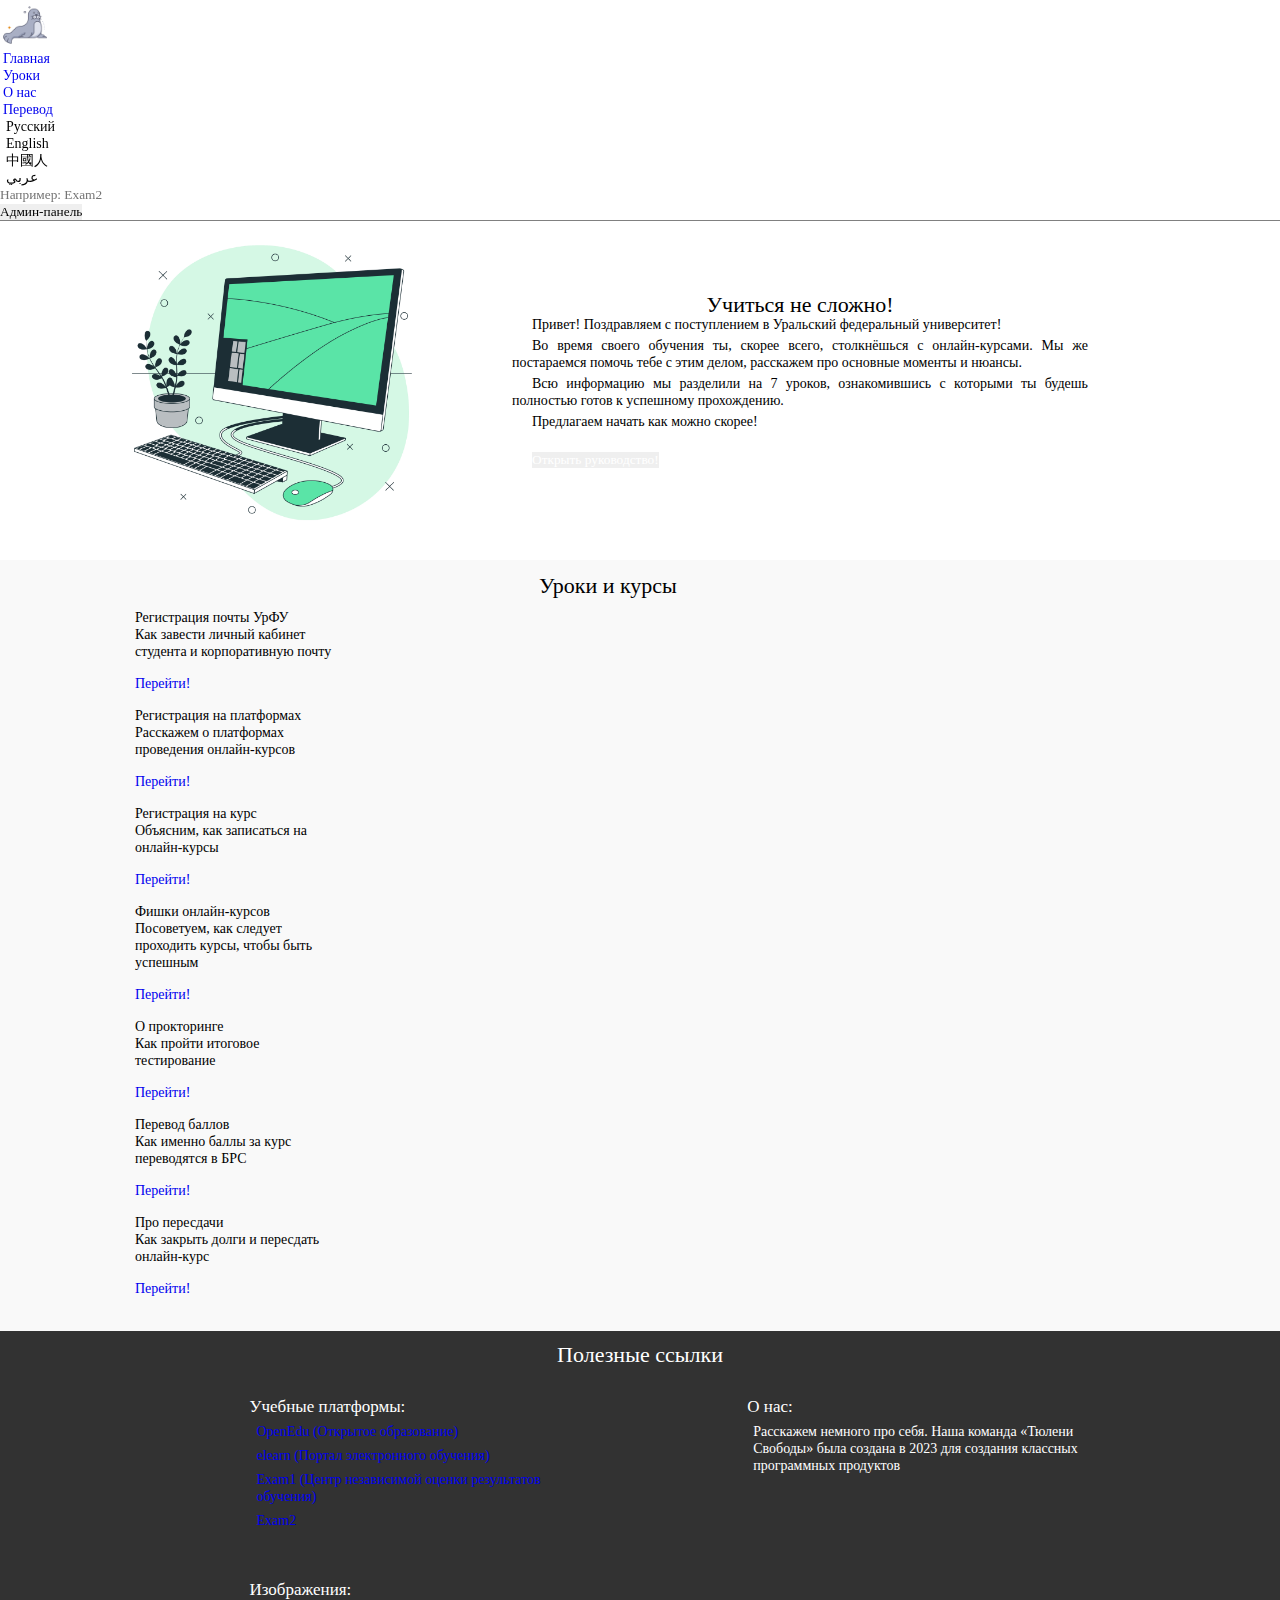
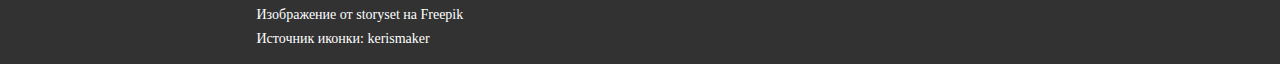
<file: Main/index.html>
<!DOCTYPE html>
<html lang="ru">
    <head>
        <title>Руководство по онлайн-курсам</title>
        <meta http-equiv="Content-type" content="text/html;charset=UTF-8"/>
        <link href="https://cdn.jsdelivr.net/npm/bootstrap@5.3.1/dist/css/bootstrap.min.css" rel="stylesheet" integrity="sha384-4bw+/aepP/YC94hEpVNVgiZdgIC5+VKNBQNGCHeKRQN+PtmoHDEXuppvnDJzQIu9" crossorigin="anonymous">
        <meta name="viewport" content="width=device-width, initial-scale=1.0">
        <link rel="stylesheet" href="css/index.css">
    </head>
    <body>
        <div class="wrapper">
            <header>
                <nav class="navbar navbar-expand-md bg-body-tertiary">
                    <div class="container-fluid">
                      <span  id="link_our_name">
                      <a class="navbar-brand" href="#">
                        <img src="img/seal_12890965.png" alt="&nbspТюлени Свободы" width="50" height="50">
                      </a>
                    </span>
                      <button class="navbar-toggler" type="button" data-bs-toggle="collapse" data-bs-target="#navbarSupportedContent" aria-controls="navbarSupportedContent" aria-expanded="false" aria-label="Toggle navigation">
                        <span class="navbar-toggler-icon"></span>
                      </button>
                      <div class="collapse navbar-collapse" id="navbarSupportedContent">
                        <ul class="navbar-nav me-auto mb-2 mb-lg-0">
                          <li class="nav-item" id="link_name">
                            <a class="nav-link active" aria-current="page" href="#">Главная</a>
                          </li>
                          <li class="nav-item" id="link_lessons">
                            <a class="nav-link" href="#">Уроки</a>
                          </li>
                          <li class="nav-item" id="link_about_us">
                            <a class="nav-link" href="#">О нас</a>
                          </li>
                          <li class="nav-item dropdown">
                            <a class="nav-link dropdown-toggle" href="#" role="button" data-bs-toggle="dropdown" aria-expanded="false">
                              <span id="button_translate">Перевод</span>
                            </a>
                            <span id="dropdown-menu">
                            <ul class="dropdown-menu"></span>
                                <li><a type="button"  class="dropdown-item" onclick="updateQueryParameter('lang','ru'); Translate(); location.reload();" >Русский</a>
                                <li><a type="button" class="dropdown-item" onclick="updateQueryParameter('lang','en'); Translate(); location.reload();" >English</a>
                                <li><a type="button" class="dropdown-item" onclick="updateQueryParameter('lang','ch'); Translate(); location.reload();" >中國人</a>
                                <li><a type="button" class="dropdown-item" onclick="updateQueryParameter('lang','ar'); Translate(); location.reload();"> عربي</a>
                            </ul>
                          </li>
                        </ul>
                        <!--
                        <form class="d-flex"  id="searchForm">
                            <label for="searchInput"></label>
                            <input class="form-control me-2" type="search" placeholder="Например: Exam2" id="searchInput" name="searchInput">
                            <button class ="btn btn-outline-success" type="submit">Найти</button>
                            <ul id="searchResultsDropdown" class="search-results-dropdown"></ul>
                        </form>
                          -->
                        <form class="d-flex" id="searchForm">
                            <label for="searchInput"></label>
                            <input class="form-control me-2" type="search" placeholder="Например: Exam2" id="searchInput" name="searchInput" autocomplete="off">
                            <button class="btn btn-outline-success" type="submit">Найти</button>
                            <!----<ul id="searchResultsDropdown" class="search-results-dropdown"></ul> /!--->
                            <div id="searchResultsDropdown" class="position-absolute bg-white shadow-sm border" style="display: none; top: calc(90% + 5px); width: 100%;"></div>
                        </form>
                        <form action="login.php" id="linkAdmin"><button class="btn btn-outline-success" type="submit" >Админ-панель</button></form>
                            
                      </div>
                    </div>
                </nav>
            </header>
            <main>
                <div class="container_1">
                    <br>
                    <div class="greeting">
                        <div class="greeting_image">
                            <img src="img/32318401_7922058.jpg" class="image" alt="">
                        </div>
                        <div class="greeting_text">
                          <span id="greeting_text">
                            <h1 class="main_page__h1_lessons">Учиться не сложно!</h1>
                           <p> Привет! Поздравляем с поступлением в Уральский федеральный университет! </p>
                           <p> Во время своего обучения ты, скорее всего, столкнёшься с онлайн-курсами. Мы же постараемся помочь тебе с 
этим делом, расскажем про основные моменты и нюансы. </p>
                            <p>   Всю информацию мы разделили на 7 уроков, ознакомившись с которыми ты будешь полностью готов к успешному прохождению.</p>
<p> Предлагаем начать как можно скорее! </p>
                          </span>
                            <br>
                            <span class="button_greet" id="main_page__to_lesson_1_main">
                            <button type="button" class="btn btn-success "> <a class="white_link" href="">Открыть руководство!</a></button>
                            </span>
                        </div>
                    </div>
                    <br>
                    <br>
                </div>
                <div class="container_2">
                    <div class="container_1"">
                        <br>
                        <h1 class="main_page__h1_lessons" id="card_main_page__h1_lessons">Уроки и курсы <span id="to_lessons"></span></h1>
                        <div class="row row-cols-1 row-cols-md-3 g-4">
                            <div id="card_link_1_lesson" class="card text-center mb-3" style="width: 18rem;">
                                <div class="card-body">
                                  <h5 class="card-title">Регистрация почты Урфу</h5>
                                  <p class="card-text">Здесь небольшое описание</p>
                                  <a href="#" class="btn btn-success">Перейти!</a>
                                </div>
                            </div>
                            <div id="card_link_2_lesson" class="card text-center mb-3" style="width: 18rem;">
                                <div class="card-body">
                                  <h5 class="card-title">Регистрация на платформах</h5>
                                  <p class="card-text">Здесь небольшое описание</p>
                                  <a href="#" class="btn btn-success">Перейти!</a>
                                </div>
                            </div>
                            <div id="card_link_3_lesson" class="card text-center mb-3" style="width: 18rem;">
                                <div class="card-body">
                                  <h5 class="card-title">Регистрация на курс</h5>
                                  <p class="card-text">Здесь небольшое описание</p>
                                  <a href="#" class="btn btn-success">Перейти!</a>
                                </div>
                            </div>
                            <div id="card_link_4_lesson" class="card text-center mb-3" style="width: 18rem;">
                                <div class="card-body">
                                  <h5 class="card-title">Фишки онлайн-курсов</h5>
                                  <p class="card-text">Здесь небольшое описание</p>
                                  <a href="#" class="btn btn-success">Перейти!</a>
                                </div>
                            </div>
                            <div id="card_link_5_lesson" class="card text-center mb-3" style="width: 18rem;">
                                <div class="card-body">
                                  <h5 class="card-title">О прокторинге</h5>
                                  <p class="card-text">Здесь небольшое описание</p>
                                  <a href="#" class="btn btn-success">Перейти!</a>
                                </div>
                            </div>
                            <div id="card_link_6_lesson" class="card text-center mb-3" style="width: 18rem;">
                                <div class="card-body">
                                  <h5 class="card-title">Перевод баллов у различных институтов</h5>
                                  <p class="card-text">Здесь небольшое описание</p>
                                  <a href="#" class="btn btn-success">Перейти!</a>
                                </div>
                            </div>
                            <div id="card_link_7_lesson" class="card text-center mb-3" style="width: 18rem;">
                                <div class="card-body">
                                  <h5 class="card-title">Про пересдачи</h5>
                                  <p class="card-text">Здесь небольшое описание</p>
                                  <a href="#" class="btn btn-success">Перейти!</a>
                                </div>
                            </div>
                        </div> 
                    </div>
                    <br><br>
                </div>
            </main>
            <footer id="footer">
                <h1 class="h1_footer" id="h1_footer">Полезные ссылки</h1>
                <div class="footer_container">
                  <div class="footer_links1">
                    <h2 class="h2_footer" id="h2_footer">Учебные платформы:</h2>
                <ul class="ul_footer">
                    <li id="link_openedu"><a href="#" class="white_link">"Открытое образование"</a></li>
                    <li id="link_elearn"><a href="#" class="white_link">"Портал электронного обучения"</a></li>
                    <li id="link_exam1"><a href="#" class="white_link">"Центр независимой оценки результатов обучения"</a></li>
                    <li id="link_exam2"><a href="#" class="white_link">"Exam2"</a></li>
                </ul>
                <h2 class="h2_footer" id="footer_images">Изображения:</h2>
                <ul class="ul_footer">
                    <li><a class="white_link" href="https://ru.freepik.com/free-vector/desktop-computer-vconcept-illustration_32318401.htm">Изображение от storyset</a> на Freepik</li>
                    <li><a class="white_link" href="https://ru.freepik.com/icon/seal_12890965#fromView=search&page=2&position=33&uuid=9ea3ba18-376e-49e7-aee3-43f12ff6f162">Источник иконки: kerismaker</a></li>
                  </div>
                  <div class="footer_links2">
                    <h2 class="h2_footer" id="footer_about_us">О нас</h2>
                    <p class="footer_p" id="footer_about_us_p1">Расскажем немного про себя. Наша команда «Тюлени Свободы» была создана в 2023 для создания классных программных продуктов</p>
                    <p class="footer_p footer_p_last" id="footer_about_us_p2"></p>
                  <ul class="ul_footer" id="footer_about_us_ul">
                    <li></li>
                  </ul>
                  </div>
                  </div>
              </div>
            </footer>
        </div>
        <script src="js/translations.js"></script>
        <script src="js/main.js"></script>
        <script src="js/search.js"></script>
        <script src="https://cdn.jsdelivr.net/npm/bootstrap@5.3.1/dist/js/bootstrap.bundle.min.js" integrity="sha384-HwwvtgBNo3bZJJLYd8oVXjrBZt8cqVSpeBNS5n7C8IVInixGAoxmnlMuBnhbgrkm" crossorigin="anonymous"></script>
    </body>
</html>
</file>
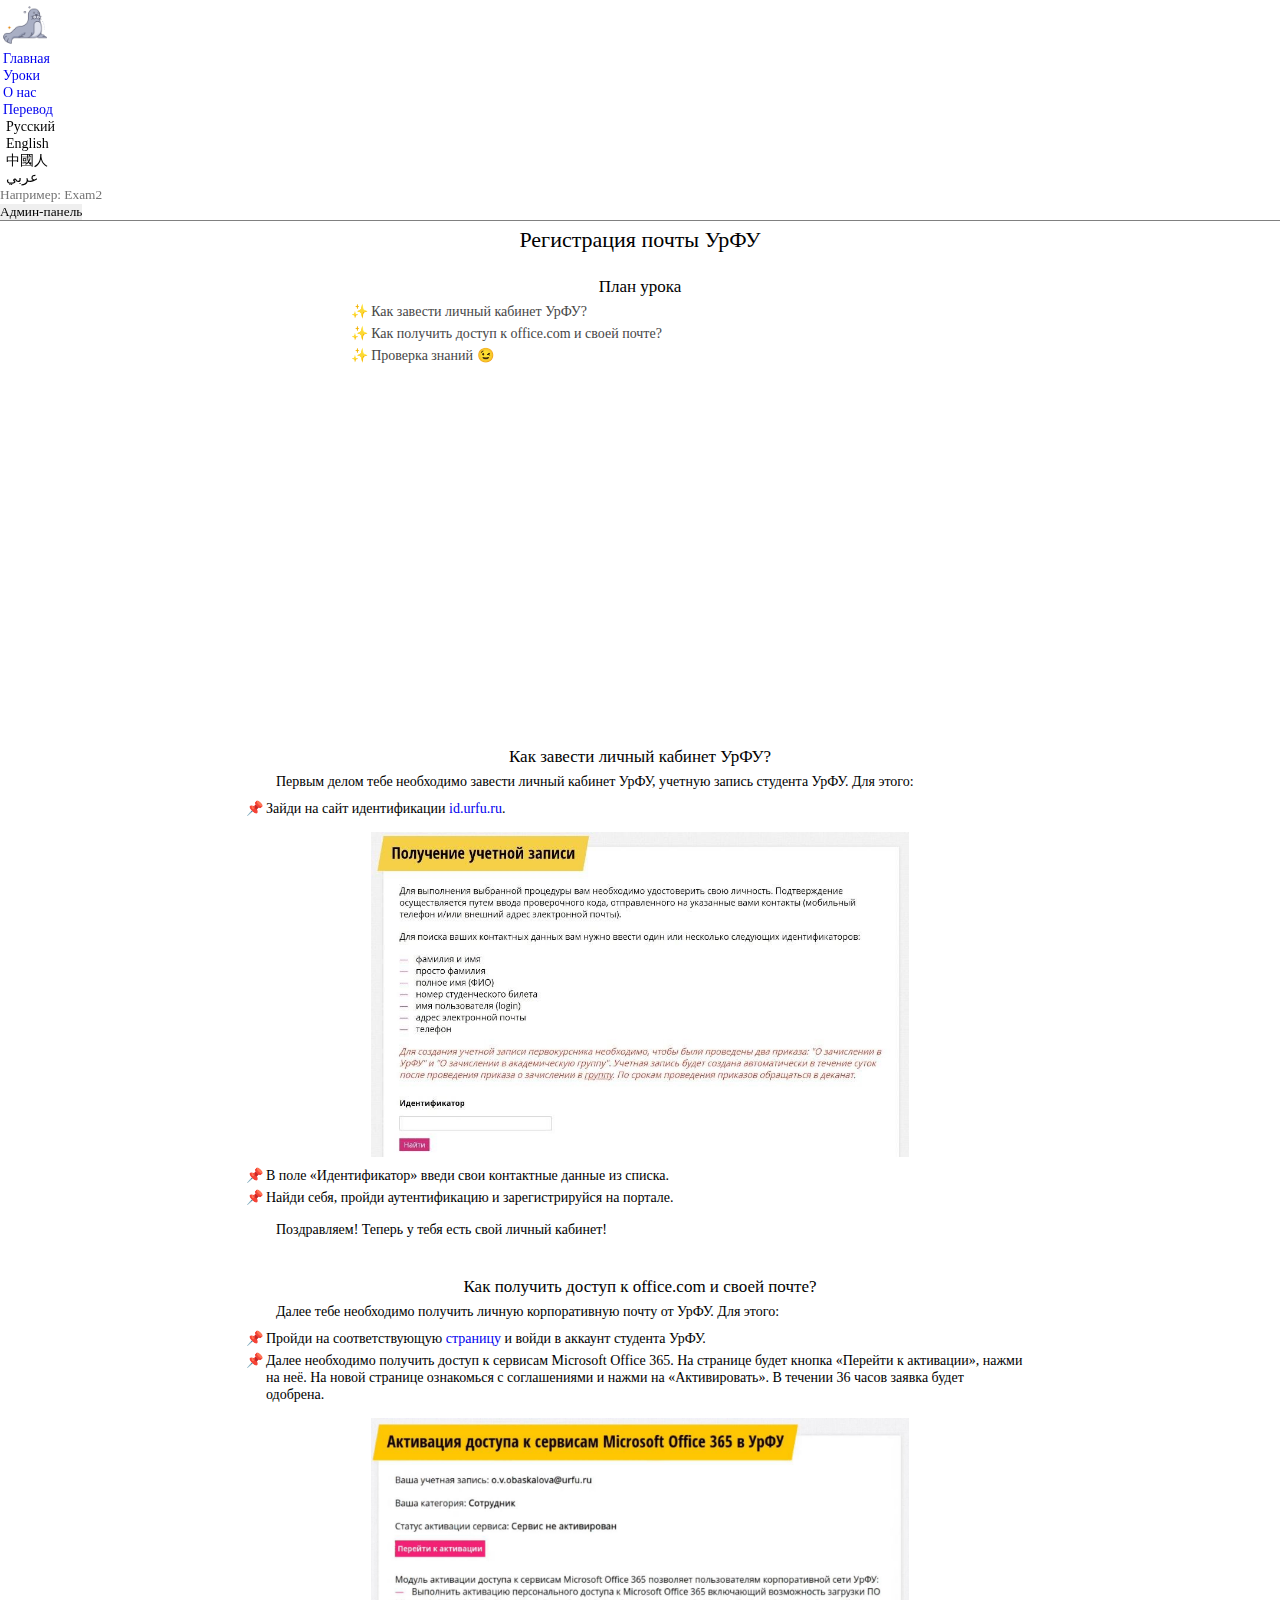
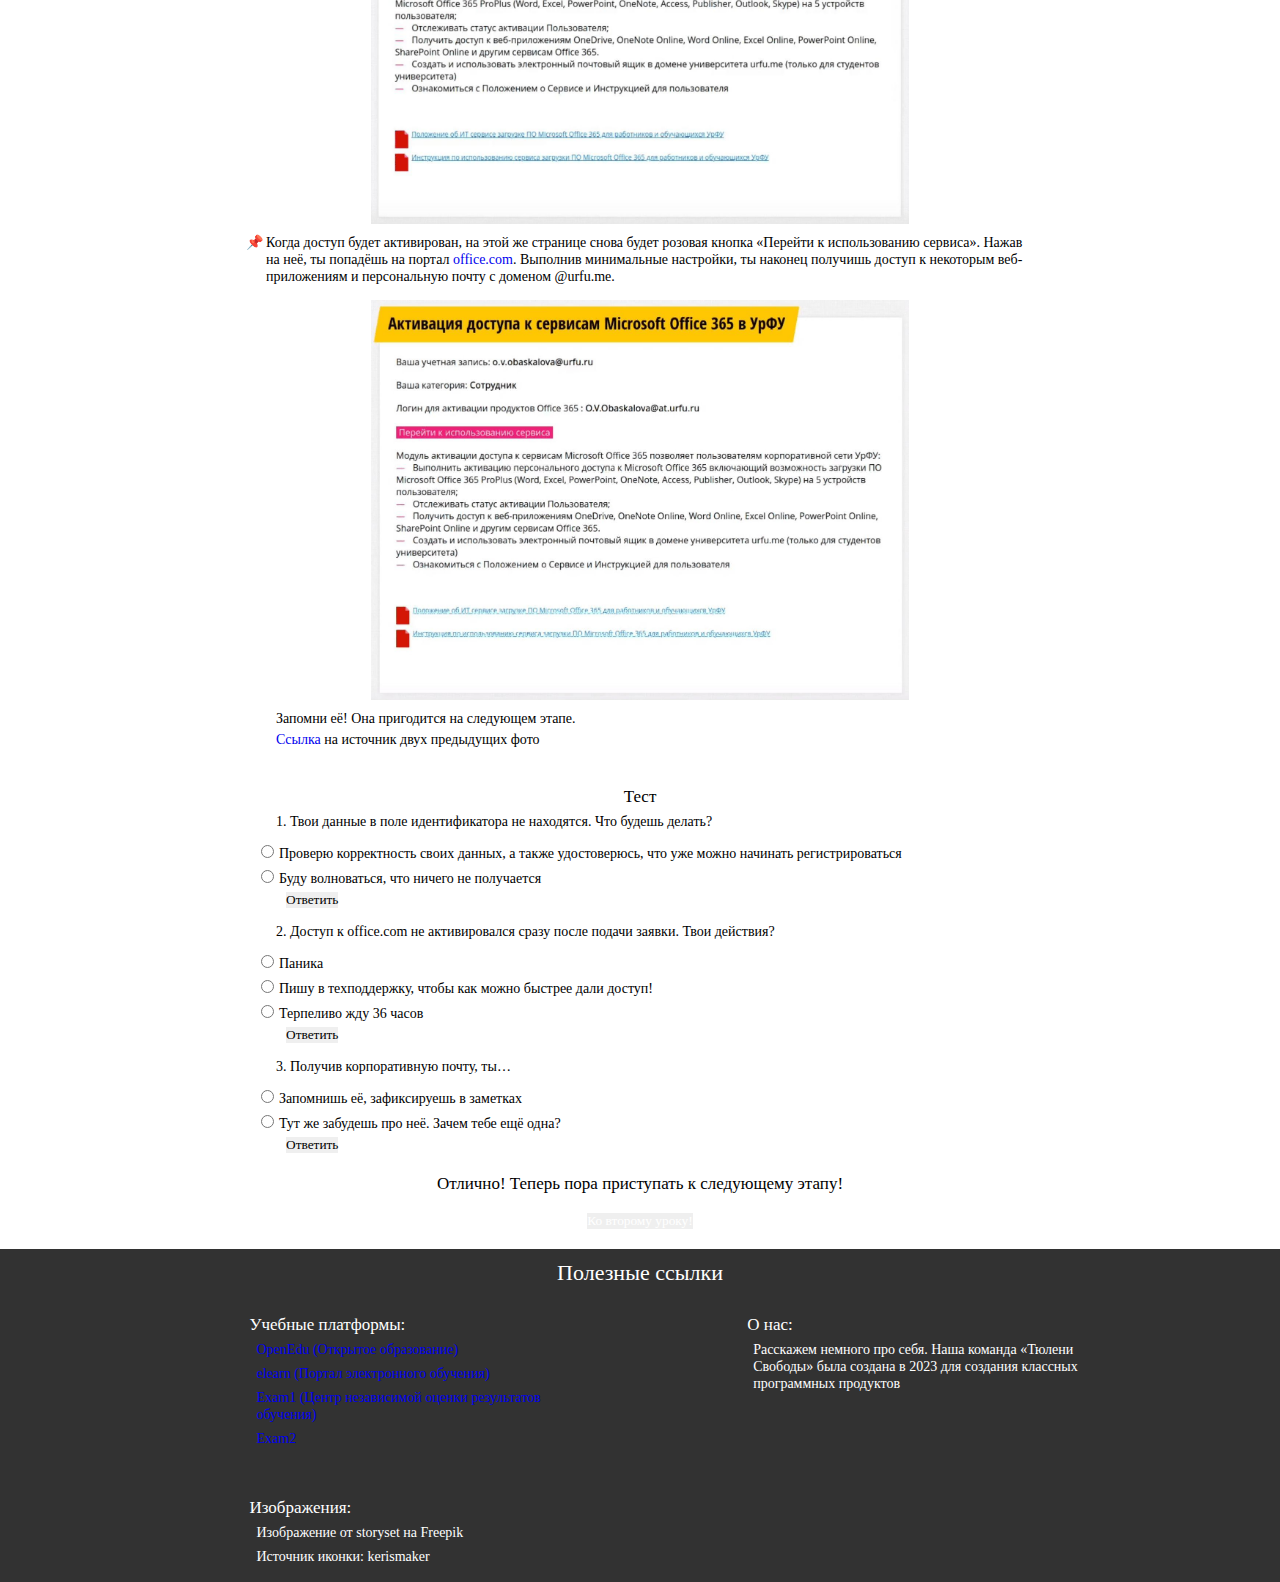
<file: Main/lesson1.html>
<!DOCTYPE html>
<html lang="ru">
    <head>
        <title>Руководство по онлайн-курсам</title>
        <meta http-equiv="Content-type" content="text/html;charset=UTF-8"/>
        <link href="https://cdn.jsdelivr.net/npm/bootstrap@5.3.1/dist/css/bootstrap.min.css" rel="stylesheet" integrity="sha384-4bw+/aepP/YC94hEpVNVgiZdgIC5+VKNBQNGCHeKRQN+PtmoHDEXuppvnDJzQIu9" crossorigin="anonymous">
        <meta name="viewport" content="width=device-width, initial-scale=1.0">
        <link rel="stylesheet" href="css/index.css">
    </head>
    <body>
        <div class="wrapper">
            <header>
                <nav class="navbar navbar-expand-md bg-body-tertiary">
                    <div class="container-fluid">
                      <span  id="link_our_name">
                      <a class="navbar-brand" href="#">
                        <img src="img/seal_12890965.png" alt="&nbspТюлени Свободы" width="50" height="50">
                      </a>
                    </span>
                      <button class="navbar-toggler" type="button" data-bs-toggle="collapse" data-bs-target="#navbarSupportedContent" aria-controls="navbarSupportedContent" aria-expanded="false" aria-label="Toggle navigation">
                        <span class="navbar-toggler-icon"></span>
                      </button>
                      <div class="collapse navbar-collapse" id="navbarSupportedContent">
                        <ul class="navbar-nav me-auto mb-2 mb-lg-0">
                          <li class="nav-item" id="link_name">
                            <a class="nav-link active" aria-current="page" href="#">Главная</a>
                          </li>
                          <li class="nav-item" id="link_lessons">
                            <a class="nav-link" href="#">Уроки</a>
                          </li>
                          <li class="nav-item" id="link_about_us">
                            <a class="nav-link" href="#">О нас</a>
                          </li>
                          <li class="nav-item dropdown">
                            <a class="nav-link dropdown-toggle" href="#" role="button" data-bs-toggle="dropdown" aria-expanded="false">
                              <span id="button_translate">Перевод</span>
                            </a>
                            <span id="dropdown-menu">
                            <ul class="dropdown-menu"></span>
                                <li><a type="button"  class="dropdown-item" onclick="updateQueryParameter('lang','ru'); Translate(); location.reload();" >Русский</a>
                                <li><a type="button" class="dropdown-item" onclick="updateQueryParameter('lang','en'); Translate(); location.reload();" >English</a>
                                <li><a type="button" class="dropdown-item" onclick="updateQueryParameter('lang','ch'); Translate(); location.reload();" >中國人</a>
                                <li><a type="button" class="dropdown-item" onclick="updateQueryParameter('lang','ar'); Translate(); location.reload();"> عربي</a>
                            </ul>
                          </li>
                        </ul>
                        <form class="d-flex"  id="searchForm">
                          <label for="searchInput"></label>
                          <input class="form-control me-2" type="search" placeholder="Например: Exam2" id="searchInput" name="searchInput">
                          <button class ="btn btn-outline-success" type="submit">Найти</button>
                          <ul id="searchResultsDropdown" class="search-results-dropdown"></ul>
                      </form>
                      <form action="login.php"  id="linkAdmin"><button class="btn btn-outline-success" type="submit" >Админ-панель</button></form>
                      <script src="js/search.js"></script>
                      </div>
                    </div>
                </nav>
            </header>
            <main>
                <div class="lesson_page_container">
                  <h1 class="lesson_page_h1" id="h1_0">«Регистрация почты УрФУ» (Как завести личный кабинет студента и корпоративную почту)</h1>
                  <h2 class="lesson_page_h2" id="h2_0">План урока</h2>
                  <ul class="page_lesson_content" id="contents">
                    <li> <a class="page_lesson_contents" href="#h2_1" onclick="reloadPageForContents();"> Как завести личный кабинет УрФУ? </a></li>
                    <li><a class="page_lesson_contents" href="#h2_2" onclick="reloadPageForContents();">Как получить доступ к office.com и своей почте?</a></li>
                    <li><a class="page_lesson_contents" href="#test" onclick="reloadPageForContents();">Проверка знаний 😉</a></li>
                  </ul>
                  <br>
                  <div id="video_1" class="embed-responsive embed-responsive-16by9" style="display:flex; justify-content: center;">
                    <iframe width="560" height="315" src="https://www.youtube.com/embed/gAP-LkohC-U?si=TI_hl6s6osn76F_E" title="YouTube video player" frameborder="0" allow="accelerometer; autoplay; clipboard-write; encrypted-media; gyroscope; picture-in-picture; web-share" referrerpolicy="strict-origin-when-cross-origin" allowfullscreen></iframe>
                  </div>
                  <br>
                  <h2 class="lesson_page_h2" id="h2_1">Как завести личный кабинет УрФУ?</h2>
                  <p id="h2_1__p_0">Первым делом тебе необходимо завести личный кабинет УрФУ, учетную запись студента УрФУ. Для этого:</p>
                  <ul  class="page_lesson_ul" id="h2_1__ul_0">
                    <li>Зайди на сайт идентификации <a href="https://id.urfu.ru/AccessManagement/Identify/GetAccount">id.urfu.ru</a>.</li>
                  </ul>
                  <div class="img_lesson" id="h2_1__img_0">
                    <img src="img/lesson1_0.jpg" alt="">
                  </div>
                  <ul  class="page_lesson_ul" id="h2_1__ul_1">
                    <li>В поле «Идентификатор» введи свои контактные данные из списка.</li>
                    <li>Найди себя, пройди аутентификацию и зарегистрируйся на портале.</li>
                  </ul>
                  <p id="h2_1__p_1">Поздравляем! Теперь у тебя есть свой личный кабинет!</p>

                  <h2 class="lesson_page_h2" id="h2_2">Как получить доступ к office.com и своей почте?</h2>
                  <p id="h2_2__p_0">Далее тебе необходимо получить личную корпоративную почту от УрФУ. Для этого:</p>
                  <ul class="page_lesson_ul" id="h2_2__ul_0">
                    <li>Пройди на соответствующую <a href="https://office365.urfu.ru/">страницу</a> и войди в аккаунт студента УрФУ.</li>
                    <li>Далее необходимо получить доступ к сервисам Microsoft Office 365. На странице будет кнопка «Перейти к активации», нажми на неё. На новой странице ознакомься с соглашениями и нажми на «Активировать». В течении 36 часов заявка будет одобрена.</li>
                  </ul>
                  <div class="img_lesson" id="h2_2__img_0">
                    <img src="img/lesson1_1.jpg" alt="">
                  </div>
                  <ul class="page_lesson_ul" id="h2_2__ul_1">
                    <li>Когда доступ будет активирован, на этой же странице снова будет розовая кнопка «Перейти к использованию сервиса». Нажав на неё, ты попадёшь на портал <a href="https://www.microsoft365.com/">office.com</a>. Выполнив минимальные настройки, ты наконец получишь доступ к некоторым веб-приложениям и персональную почту с доменом @urfu.me.</li>
                  </ul>
                  <div class="img_lesson" id="h2_2__img_1">
                    <img src="img/lesson1_2.jpg" alt="">
                  </div>
                  <p id="h2_2__p_1">Запомни её! Она пригодится на следующем этапе.</p>
                  <p id="h2_2__p_2"> <a href="https://vk.com/video-196169577_456239026"> Cсылка</a> на источник двух предыдущих фото</p>
                  <h2 id="test" class="lesson_page_h2">Тест</h2>
                  <div class="lesson_tests" id="lesson_tests">
                    <div class="quiz_lesson" id="quiz">
                      <div class="quiz-header" id="header">
                          <p>1. Твои данные в поле идентификатора не находятся. Что будешь делать?</p>
                      </div>
                      <ul class="quiz-list" id="list"> 
                        <li>
                          <label>
                            <input type="radio" class="answer" name="answer">
                            <span>Проверю корректность своих данных, а также удостоверюсь, что уже можно начинать
                              регистрироваться</span>
                          </label>
                        </li>
                        <li>
                          <label>
                            <input type="radio" class="answer" name="answer">
                            <span>Начну истерить, что ничего не получается ☹</span>
                          </label>
                        </li>
                      </ul>
                      <div class="bu"><button class="btn btn-success" id="submit">Ответить</button></div>
                    </div>
                    
                  </div>
                  <div class="result_of_tests" id="result_of_tests">
                    
                  </div>
                  <br> 
                  <h2 id="after_test">Отлично! Теперь пора приступать к следующему этапу!</h2>
                  <div class="link_to_other_lessons">
                    <div id="to_lesson_2">
                      <button type="button" class="btn btn-success"> <a class="white_link" href="'+lesson_2+'?lang=ru&">К второму уроку!</a></button>
                    </div>
                  </div>
                </div>
            </main>
            <footer id="footer">
              <h1 class="h1_footer" id="h1_footer">Полезные ссылки</h1>
              <div class="footer_container">
                <div class="footer_links1">
                  <h2 class="h2_footer" id="h2_footer">Учебные платформы:</h2>
              <ul class="ul_footer">
                  <li id="link_openedu"><a href="#" class="white_link">"Открытое образование"</a></li>
                  <li id="link_elearn"><a href="#" class="white_link">"Портал электронного обучения"</a></li>
                  <li id="link_exam1"><a href="#" class="white_link">"Центр независимой оценки результатов обучения"</a></li>
                  <li id="link_exam2"><a href="#" class="white_link">"Exam2"</a></li>
              </ul>
              <h2 class="h2_footer" id="footer_images">Изображения:</h2>
              <ul class="ul_footer">
                  <li><a class="white_link" href="https://ru.freepik.com/free-vector/desktop-computer-vconcept-illustration_32318401.htm">Изображение от storyset</a> на Freepik</li>
                  <li><a class="white_link" href="https://ru.freepik.com/icon/seal_12890965#fromView=search&page=2&position=33&uuid=9ea3ba18-376e-49e7-aee3-43f12ff6f162">Источник иконки: kerismaker</a></li>
                </div>
                <div class="footer_links2">
                  <h2 class="h2_footer" id="footer_about_us">О нас</h2>
                  <p class="footer_p" id="footer_about_us_p1">Расскажем немного про себя. Наша команда «Тюлени Свободы» была создана в 2023 для создания классных программных продуктов</p>
                  <p class="footer_p footer_p_last" id="footer_about_us_p2"></p>
                <ul class="ul_footer" id="footer_about_us_ul" >
                  <li></li>
                </ul>
                </div>
                </div>
            </div>
          </footer>
        </div>
        <script src="js/translations1.js"></script>
        <script src="js/main.js"></script>
        <script src="https://cdn.jsdelivr.net/npm/bootstrap@5.3.1/dist/js/bootstrap.bundle.min.js" integrity="sha384-HwwvtgBNo3bZJJLYd8oVXjrBZt8cqVSpeBNS5n7C8IVInixGAoxmnlMuBnhbgrkm" crossorigin="anonymous"></script>
    </body>
</html>
</file>
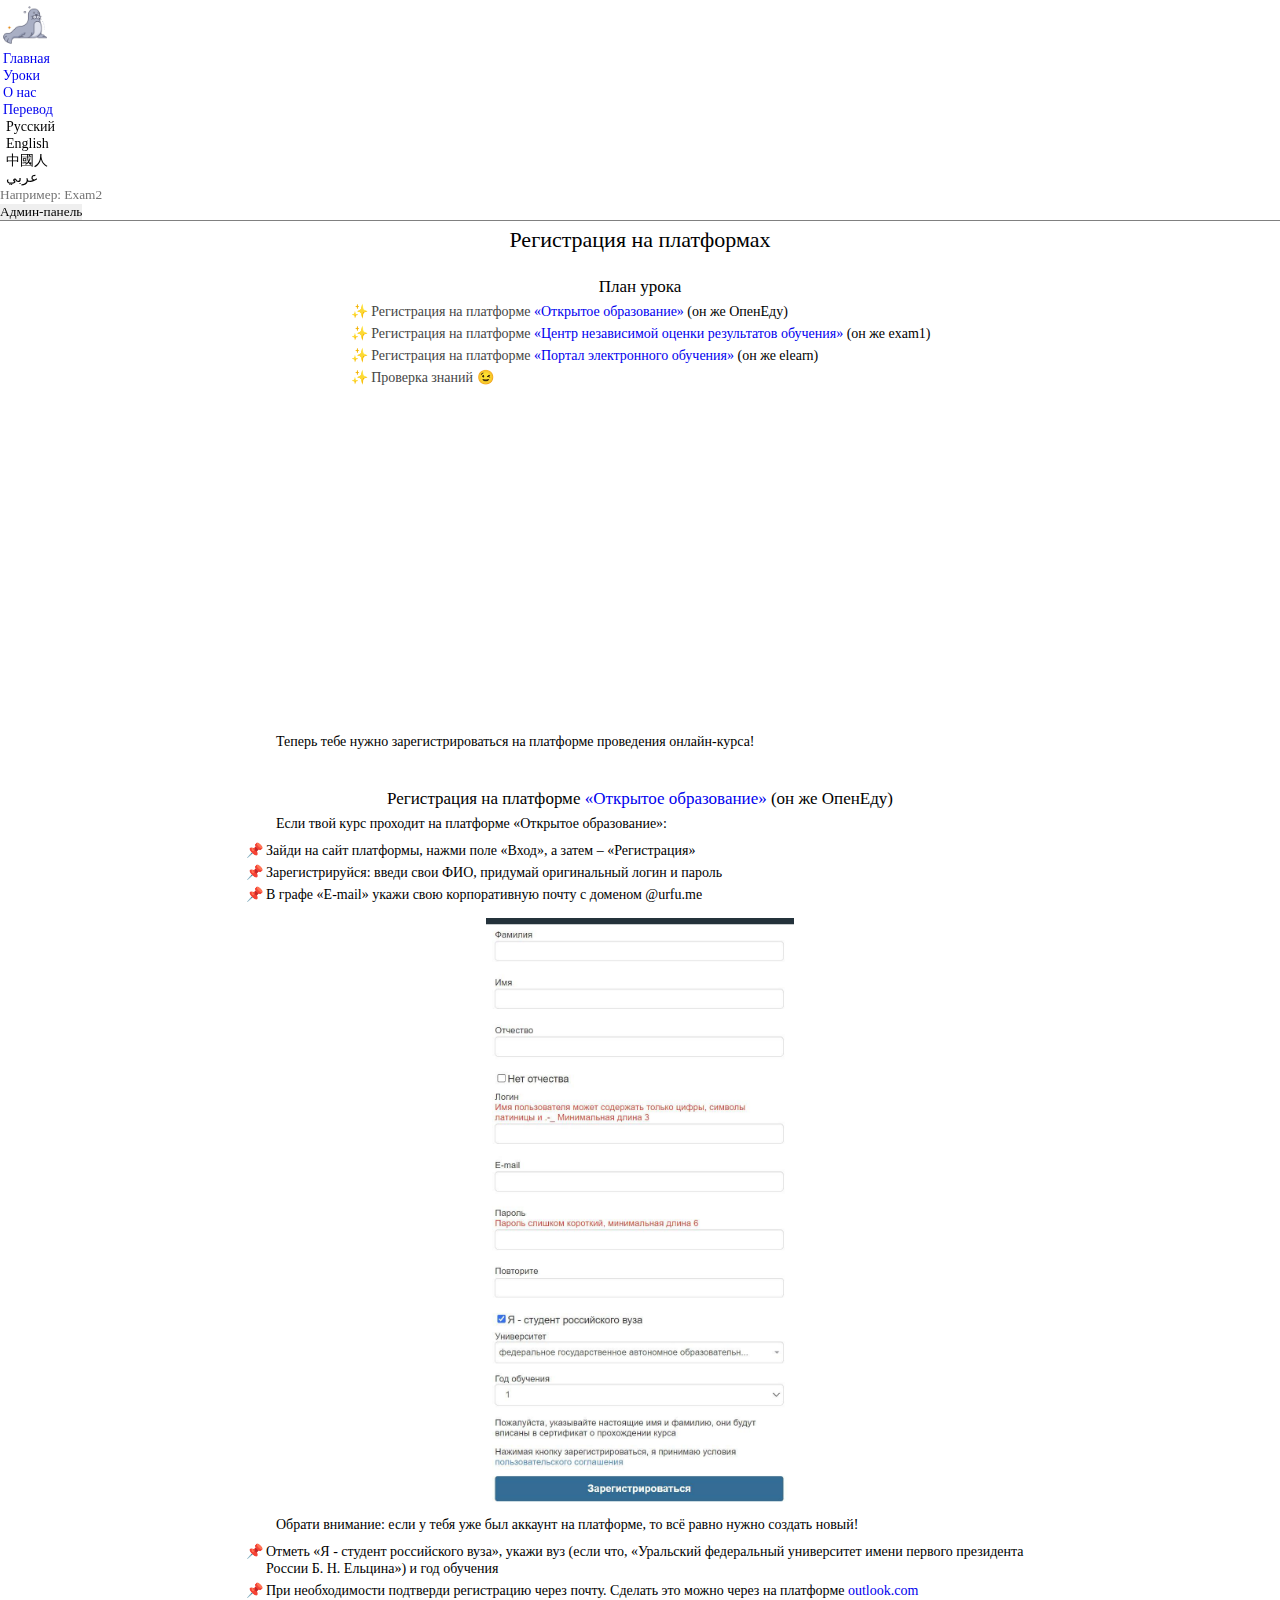
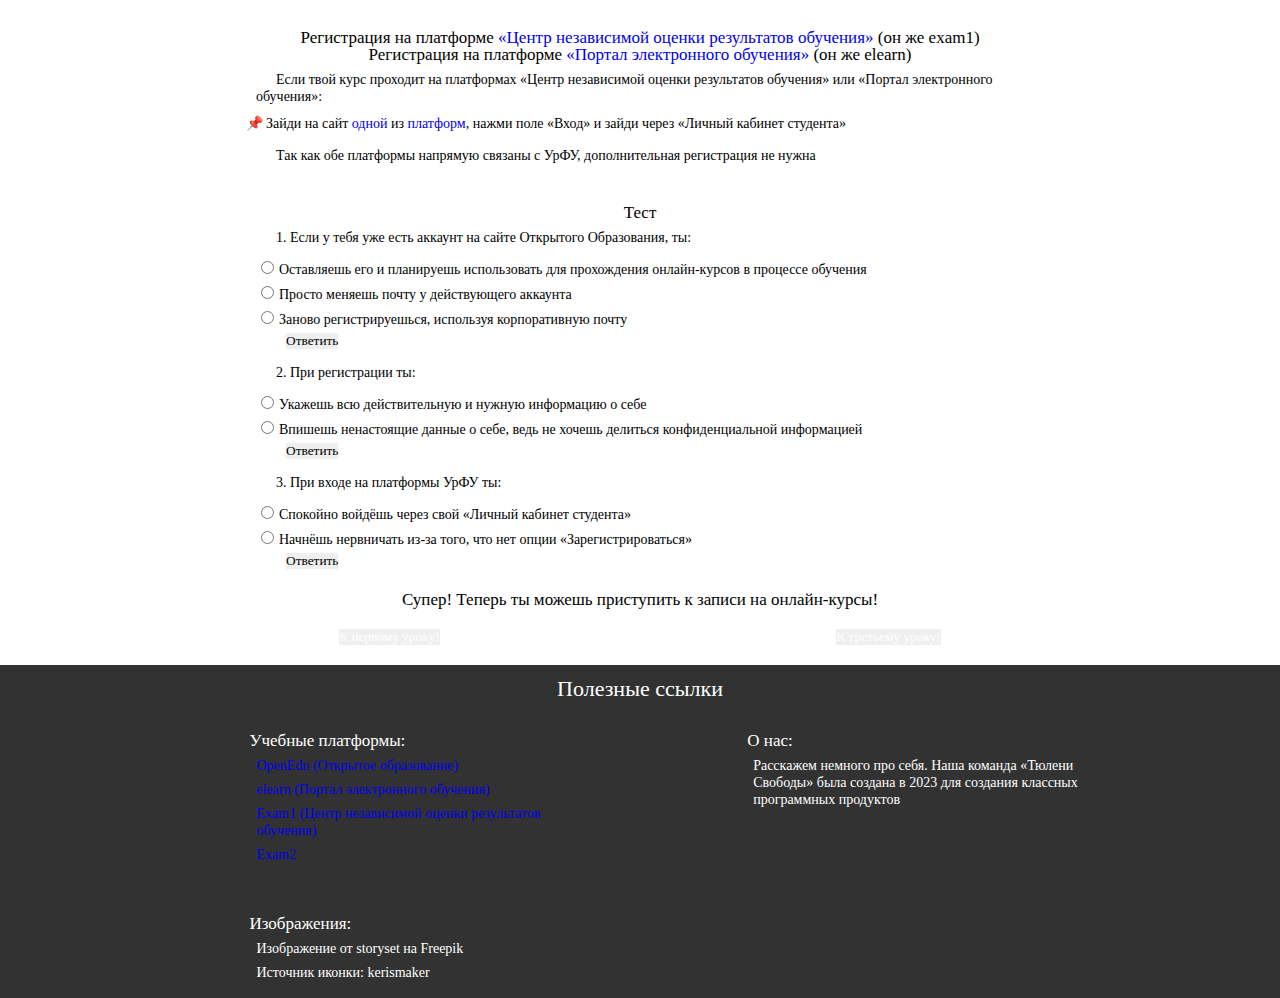
<file: Main/lesson2.html>
<!DOCTYPE html>
<html lang="ru">
    <head>
        <title>Руководство по онлайн-курсам</title>
        <meta http-equiv="Content-type" content="text/html;charset=UTF-8"/>
        <link href="https://cdn.jsdelivr.net/npm/bootstrap@5.3.1/dist/css/bootstrap.min.css" rel="stylesheet" integrity="sha384-4bw+/aepP/YC94hEpVNVgiZdgIC5+VKNBQNGCHeKRQN+PtmoHDEXuppvnDJzQIu9" crossorigin="anonymous">
        <meta name="viewport" content="width=device-width, initial-scale=1.0">
        <link rel="stylesheet" href="css/index.css">
    </head>
    <body>
        <div class="wrapper">
            <header>
                <nav class="navbar navbar-expand-md bg-body-tertiary">
                    <div class="container-fluid">
                      <span  id="link_our_name">
                      <a class="navbar-brand" href="#">
                        <img src="img/seal_12890965.png" alt="&nbspТюлени Свободы" width="50" height="50">
                      </a>
                    </span>
                      <button class="navbar-toggler" type="button" data-bs-toggle="collapse" data-bs-target="#navbarSupportedContent" aria-controls="navbarSupportedContent" aria-expanded="false" aria-label="Toggle navigation">
                        <span class="navbar-toggler-icon"></span>
                      </button>
                      <div class="collapse navbar-collapse" id="navbarSupportedContent">
                        <ul class="navbar-nav me-auto mb-2 mb-lg-0">
                          <li class="nav-item" id="link_name">
                            <a class="nav-link active" aria-current="page" href="#">Главная</a>
                          </li>
                          <li class="nav-item" id="link_lessons">
                            <a class="nav-link" href="#">Уроки</a>
                          </li>
                          <li class="nav-item" id="link_about_us">
                            <a class="nav-link" href="#">О нас</a>
                          </li>
                          <li class="nav-item dropdown">
                            <a class="nav-link dropdown-toggle" href="#" role="button" data-bs-toggle="dropdown" aria-expanded="false">
                              <span id="button_translate">Перевод</span>
                            </a>
                            <span id="dropdown-menu">
                            <ul class="dropdown-menu"></span>
                                <li><a type="button"  class="dropdown-item" onclick="updateQueryParameter('lang','ru'); Translate(); location.reload();" >Русский</a>
                                <li><a type="button" class="dropdown-item" onclick="updateQueryParameter('lang','en'); Translate(); location.reload();" >English</a>
                                <li><a type="button" class="dropdown-item" onclick="updateQueryParameter('lang','ch'); Translate(); location.reload();" >中國人</a>
                                <li><a type="button" class="dropdown-item" onclick="updateQueryParameter('lang','ar'); Translate(); location.reload();"> عربي</a>
                            </ul>
                          </li>
                        </ul>
                        <form class="d-flex"  id="searchForm">
                          <label for="searchInput"></label>
                          <input class="form-control me-2" type="search" placeholder="Например: Exam2" id="searchInput" name="searchInput">
                          <button class ="btn btn-outline-success" type="submit">Найти</button>
                          <ul id="searchResultsDropdown" class="search-results-dropdown"></ul>
                      </form>
                      <form action="login.php"  id="linkAdmin"><button class="btn btn-outline-success" type="submit" >Админ-панель</button></form>
                      <script src="js/search.js"></script>
                      </div>
                    </div>
                </nav>
            </header>
            <main>
                <div class="lesson_page_container">
                  <h1 class="lesson_page_h1" id="h1_0">Регистрация на платформах</h1>
                  <h2 class="lesson_page_h2" id="h2_0">План урока</h2>
                  <ul class="page_lesson_content" id="contents">
                    <li> <a class="page_lesson_contents" href="#h2_1" onclick="reloadPageForContents();"> Регистрация на платформе <a href="https://openedu.ru/"> «Открытое образование» </a> (он же ОпенЕду) </a></li>
                    <li><a class="page_lesson_contents" href="#h2_2" onclick="reloadPageForContents();">Регистрация на платформе <a href="https://exam1.urfu.ru/"> «Центр независимой оценки результатов обучения» </a> (он же exam1)</a></li>
                    <li><a class="page_lesson_contents" href="#h2_2" onclick="reloadPageForContents();">Регистрация на платформе <a href="https://elearn.urfu.ru">  «Портал электронного обучения» </a> (он же elearn)</a></li>
                    <li><a class="page_lesson_contents" href="#test" onclick="reloadPageForContents();">Проверка знаний 😉</a></li>
                  </ul>
                  <br>
                  <div id="video_1" class="embed-responsive embed-responsive-16by9" style="display:flex; justify-content: center;">
                    <iframe width="560" height="315" src="https://www.youtube.com/embed/iRGNVOPYt74?si=Y9DJerFRDs3sNRQg" title="YouTube video player" frameborder="0" allow="accelerometer; autoplay; clipboard-write; encrypted-media; gyroscope; picture-in-picture; web-share" referrerpolicy="strict-origin-when-cross-origin" allowfullscreen></iframe>
                  </div>
                  <br>
                  <p id="p_0"> Теперь тебе нужно зарегистрироваться на платформе проведения онлайн-курса!</p>
                  <h2 id="h2_1" class="lesson_page_h2">Регистрация на платформе <a href="https://openedu.ru/"> «Открытое образование» </a> (он же ОпенЕду)</h2>
                  <p id="h2_1__p_0">Если твой курс проходит на платформе «Открытое образование»:</p>
                  <ul id="h2_1__ul_0" class="page_lesson_ul">
                    <li>Зайди на сайт платформы, нажми поле «Вход», а затем – «Регистрация»</li>
                    <li>Зарегистрируйся: введи свои ФИО, придумай оригинальный логин и пароль</li>
                    <li>В графе «E-mail» укажи свою корпоративную почту с доменом @urfu.me</li>
                  </ul>
                  <div id="h2_1__img_0" class="img_lesson_sm">
                    <img src="img/lesson2_0.jpg" alt="">
                    </div>
                  <p id="h2_1__p_1" >Обрати внимание: если у тебя уже был аккаунт на платформе, то всё равно нужно создать новый!</p>
                  <ul id="h2_1__ul_1" class="page_lesson_ul">
                    <li>Отметь «Я - студент российского вуза», укажи вуз (если что, «Уральский федеральный университет имени первого президента России Б. Н. Ельцина») и год обучения</li>
                    <li>При необходимости подтверди регистрацию через почту. Сделать это можно через на платформе <a href="https://outlook.office.com">outlook.com</a></li>
                  </ul>
                  <h2 id="h2_2">Регистрация на платформе <a class="inline-block" href="https://exam1.urfu.ru/"> «Центр независимой оценки результатов обучения» </a> (он же exam1) <br> Регистрация на платформе <a href="https://elearn.urfu.ru"> «Портал электронного обучения»</a> (он же elearn)</h2>
                  <p id="h2_2__p_0">Если твой курс проходит на платформах «Центр независимой оценки результатов обучения» или «Портал электронного обучения»:</p>
                  <ul id="h2_2__ul_0" class="page_lesson_ul">
                    <li>Зайди на сайт <a href="https://exam1.urfu.ru/"> одной </a> из <a href="https://elearn.urfu.ru"> платформ</a>, нажми поле «Вход» и зайди через «Личный кабинет студента»</li>
                  </ul>
                  <p id="h2_2__p_1">Так как обе платформы напрямую связаны с УрФУ, дополнительная регистрация не нужна</p>
                  <h2 id="test" class="lesson_page_h2">Тест</h2>
                  <div class="lesson_tests" id="lesson_tests">
                    <div class="quiz_lesson" id="quiz">
                      <div class="quiz-header" id="header">
                          <p></p>
                      </div>
                      <ul class="quiz-list" id="list"> 
                        <li>
                          <label>
                            <input type="radio" class="answer" name="answer">
                            <span></span>
                          </label>
                        </li>
                        <li>
                          <label>
                            <input type="radio" class="answer" name="answer">
                            <span></span>
                          </label>
                        </li>
                      </ul>
                      <div class="bu"><button class="btn btn-success" id="submit">Ответить</button></div>
                    </div>
                    
                  </div>
                  <div class="result_of_tests" id="result_of_tests"></div>
                  <br>
                  <h2 id="after_test">Отлично! Теперь пора приступать к следующему этапу!</h2>
                  <div class="link_to_other_lessons">
                    <div id="to_lesson_1">
                      <button type="button" class="btn btn-success"> <a class="white_link" href="'+lesson_1+'?lang=ru&">К второму уроку!</a></button>
                    </div>
                    <div id="to_lesson_3">
                      <button type="button" class="btn btn-success"> <a class="white_link" href="'+lesson_3+'?lang=ru&">К третьему уроку!</a></button>
                    </div>
                  </div>
                </div>
            </main>
            <footer id="footer">
              <h1 class="h1_footer" id="h1_footer">Полезные ссылки</h1>
              <div class="footer_container">
                <div class="footer_links1">
                  <h2 class="h2_footer" id="h2_footer">Учебные платформы:</h2>
              <ul class="ul_footer">
                  <li id="link_openedu"><a href="#" class="white_link">"Открытое образование"</a></li>
                  <li id="link_elearn"><a href="#" class="white_link">"Портал электронного обучения"</a></li>
                  <li id="link_exam1"><a href="#" class="white_link">"Центр независимой оценки результатов обучения"</a></li>
                  <li id="link_exam2"><a href="#" class="white_link">"Exam2"</a></li>
              </ul>
              <h2 class="h2_footer" id="footer_images">Изображения:</h2>
              <ul class="ul_footer">
                  <li><a class="white_link" href="https://ru.freepik.com/free-vector/desktop-computer-vconcept-illustration_32318401.htm">Изображение от storyset</a> на Freepik</li>
                  <li><a class="white_link" href="https://ru.freepik.com/icon/seal_12890965#fromView=search&page=2&position=33&uuid=9ea3ba18-376e-49e7-aee3-43f12ff6f162">Источник иконки: kerismaker</a></li>
                </div>
                <div class="footer_links2">
                  <h2 class="h2_footer" id="footer_about_us">О нас</h2>
                  <p class="footer_p" id="footer_about_us_p1">Расскажем немного про себя. Наша команда «Тюлени Свободы» была создана в 2023 для создания классных программных продуктов</p>
                  <p class="footer_p footer_p_last" id="footer_about_us_p2"></p>
                <ul class="ul_footer" id="footer_about_us_ul" >
                  <li></li>
                </ul>
                </div>
                </div>
            </div>
          </footer>
        </div>
        <script src="js/translations2.js"></script>
        <script src="js/main.js"></script>
        <script src="https://cdn.jsdelivr.net/npm/bootstrap@5.3.1/dist/js/bootstrap.bundle.min.js" integrity="sha384-HwwvtgBNo3bZJJLYd8oVXjrBZt8cqVSpeBNS5n7C8IVInixGAoxmnlMuBnhbgrkm" crossorigin="anonymous"></script>
    </body>
</html>
</file>
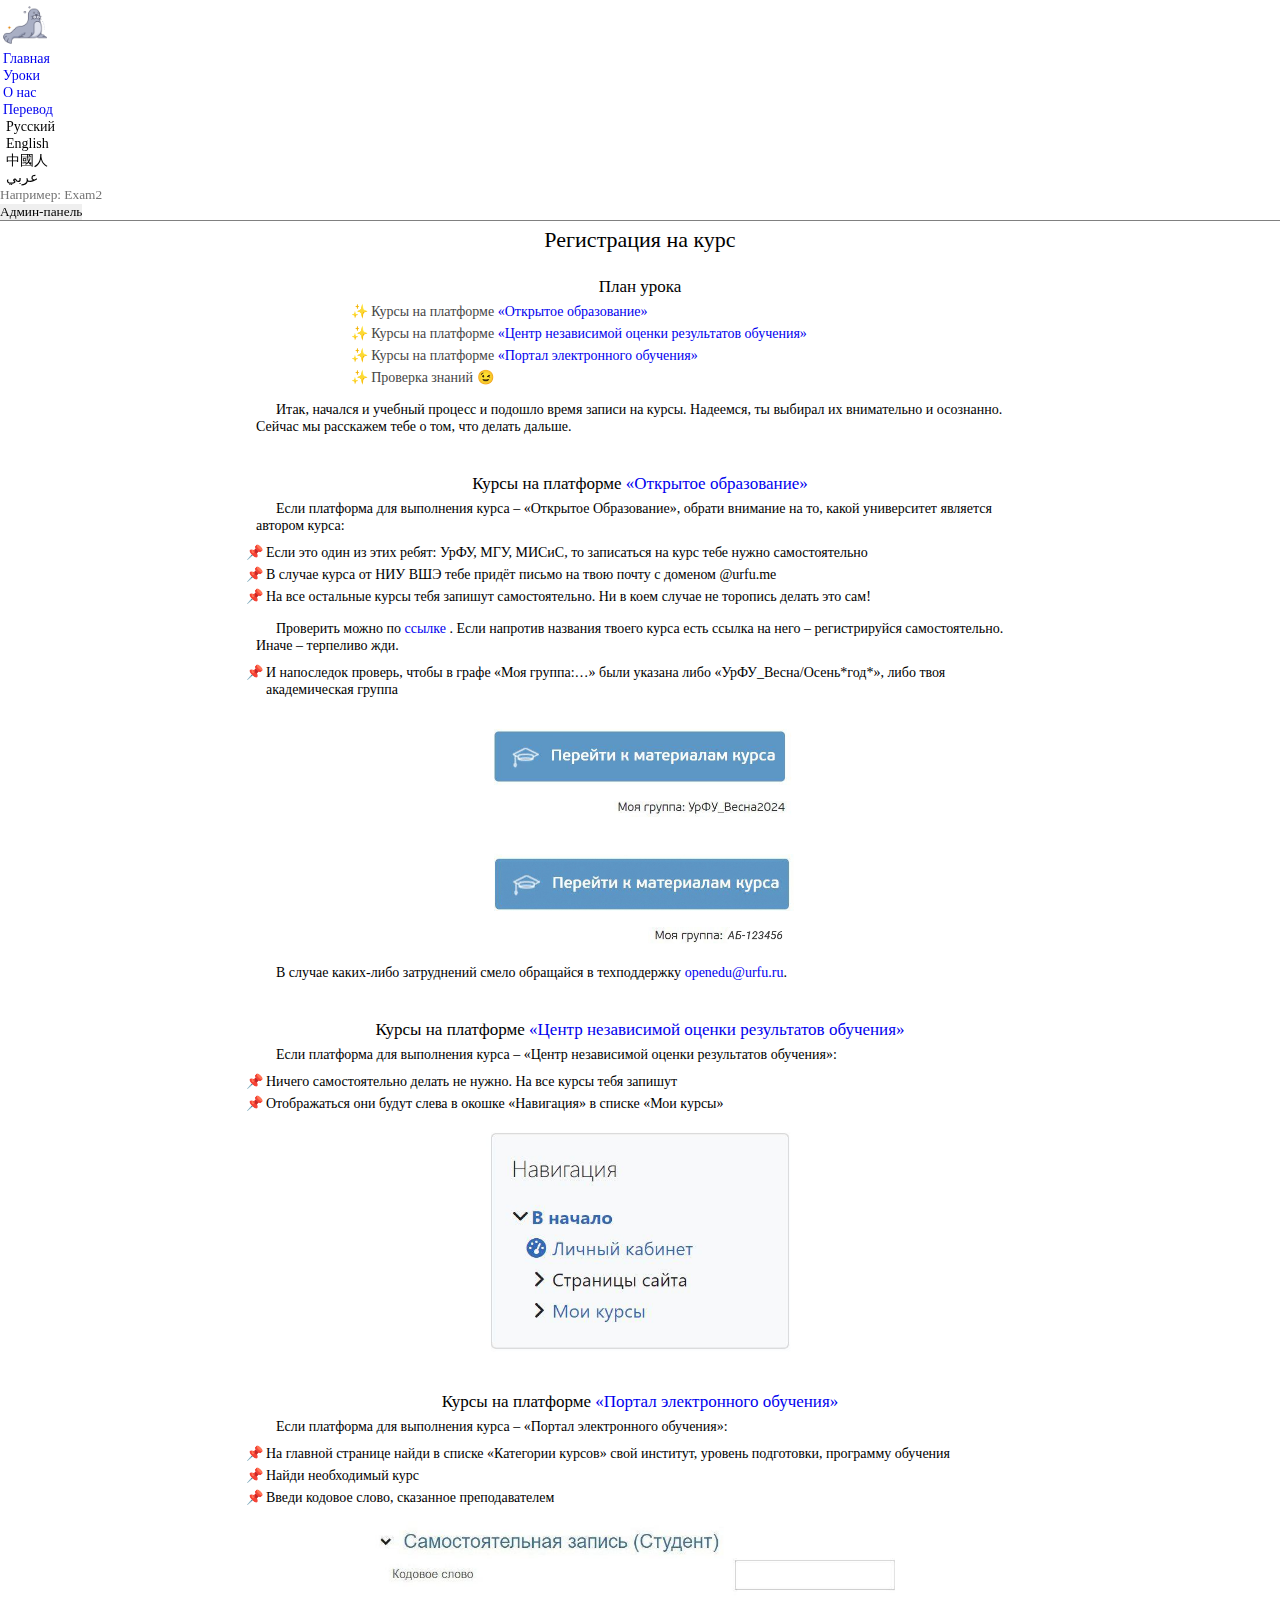
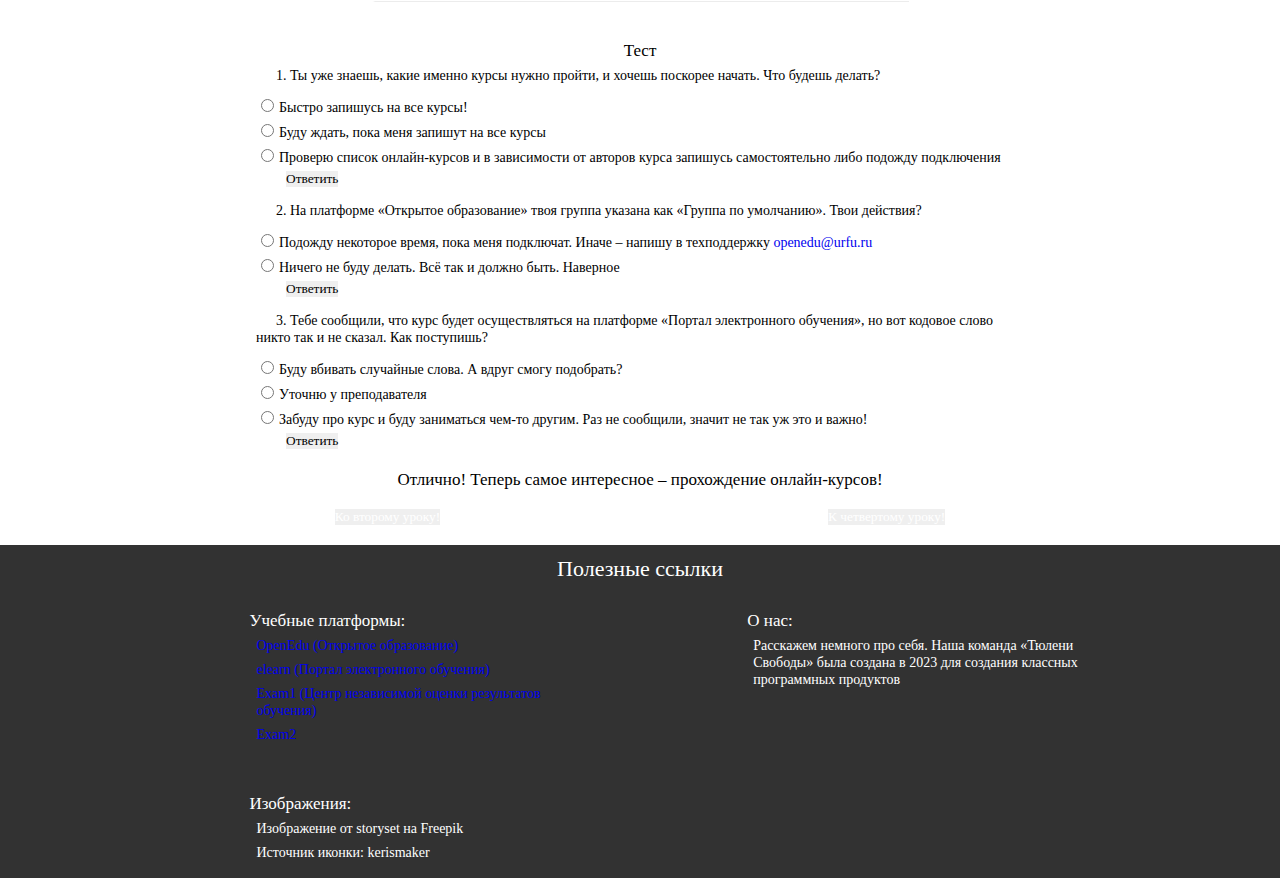
<file: Main/lesson3.html>
<!DOCTYPE html>
<html lang="ru">
    <head>
        <title>Руководство по онлайн-курсам</title>
        <meta http-equiv="Content-type" content="text/html;charset=UTF-8"/>
        <link href="https://cdn.jsdelivr.net/npm/bootstrap@5.3.1/dist/css/bootstrap.min.css" rel="stylesheet" integrity="sha384-4bw+/aepP/YC94hEpVNVgiZdgIC5+VKNBQNGCHeKRQN+PtmoHDEXuppvnDJzQIu9" crossorigin="anonymous">
        <meta name="viewport" content="width=device-width, initial-scale=1.0">
        <link rel="stylesheet" href="css/index.css">
    </head>
    <body>
        <div class="wrapper">
            <header>
                <nav class="navbar navbar-expand-md bg-body-tertiary">
                    <div class="container-fluid">
                      <span  id="link_our_name">
                      <a class="navbar-brand" href="#">
                        <img src="img/seal_12890965.png" alt="&nbspТюлени Свободы" width="50" height="50">
                      </a>
                    </span>
                      <button class="navbar-toggler" type="button" data-bs-toggle="collapse" data-bs-target="#navbarSupportedContent" aria-controls="navbarSupportedContent" aria-expanded="false" aria-label="Toggle navigation">
                        <span class="navbar-toggler-icon"></span>
                      </button>
                      <div class="collapse navbar-collapse" id="navbarSupportedContent">
                        <ul class="navbar-nav me-auto mb-2 mb-lg-0">
                          <li class="nav-item" id="link_name">
                            <a class="nav-link active" aria-current="page" href="#">Главная</a>
                          </li>
                          <li class="nav-item" id="link_lessons">
                            <a class="nav-link" href="#">Уроки</a>
                          </li>
                          <li class="nav-item" id="link_about_us">
                            <a class="nav-link" href="#">О нас</a>
                          </li>
                          <li class="nav-item dropdown">
                            <a class="nav-link dropdown-toggle" href="#" role="button" data-bs-toggle="dropdown" aria-expanded="false">
                              <span id="button_translate">Перевод</span>
                            </a>
                            <span id="dropdown-menu">
                            <ul class="dropdown-menu"></span>
                                <li><a type="button"  class="dropdown-item" onclick="updateQueryParameter('lang','ru'); Translate(); location.reload();" >Русский</a>
                                <li><a type="button" class="dropdown-item" onclick="updateQueryParameter('lang','en'); Translate(); location.reload();" >English</a>
                                <li><a type="button" class="dropdown-item" onclick="updateQueryParameter('lang','ch'); Translate(); location.reload();" >中國人</a>
                                <li><a type="button" class="dropdown-item" onclick="updateQueryParameter('lang','ar'); Translate(); location.reload();"> عربي</a>
                            </ul>
                          </li>
                        </ul>
                        <form class="d-flex"  id="searchForm">
                          <label for="searchInput"></label>
                          <input class="form-control me-2" type="search" placeholder="Например: Exam2" id="searchInput" name="searchInput">
                          <button class ="btn btn-outline-success" type="submit">Найти</button>
                          <ul id="searchResultsDropdown" class="search-results-dropdown"></ul>
                      </form>
                      <form action="login.php"  id="linkAdmin"><button class="btn btn-outline-success" type="submit" >Админ-панель</button></form>
                      <script src="js/search.js"></script>
                      </div>
                    </div>
                </nav>
            </header>
            <main>
                <div class="lesson_page_container">
                  <h1 class="lesson_page_h1" id="h1_0">Регистрация на курс</h1>
                  <h2 class="lesson_page_h2" id="h2_0">План урока</h2>
                  <ul class="page_lesson_content" id="contents">
                    <li> <a class="page_lesson_contents" href="#h2_1" onclick="reloadPageForContents();">Курсы на платформе <a href="https://openedu.ru/">«Открытое образование»</a> </a></li>
                    <li><a class="page_lesson_contents" href="#h2_2" onclick="reloadPageForContents();">Курсы на платформе <a href="https://exam1.urfu.ru/">«Центр независимой оценки результатов обучения»</a></a></li>
                    <li><a class="page_lesson_contents" href="#h2_2" onclick="reloadPageForContents();">Курсы на платформе <a href="https://elearn.urfu.ru">«Портал электронного обучения»</a></a></li>
                    <li><a class="page_lesson_contents" href="#test" onclick="reloadPageForContents();">Проверка знаний 😉</a></li>
                  </ul>
                  <br>
                  <p id="h2_0__p_0">Итак, начался и учебный процесс и подошло время записи на курсы. Надеемся, ты выбирал их внимательно и осознанно. Сейчас мы расскажем тебе о том, что делать дальше.</p>
                  <h2 id="h2_1" class="lesson_page_h2">Курсы на платформе <a href="https://openedu.ru/"> «Открытое образование» </a></h2>
                  <p id="h2_1__p_0">Если платформа для выполнения курса – «Открытое Образование», обрати внимание на то, какой университет является автором курса:</p>
                  <ul id="h2_1__ul_0" class="page_lesson_ul">
                    <li>Если это один из этих ребят: УрФУ, МГУ, МИСиС, то записаться на курс тебе нужно самостоятельно</li>
                    <li>В случае курса от НИУ ВШЭ тебе придёт письмо на твою почту с доменом @urfu.me</li>
                    <li>На все остальные курсы тебя запишут самостоятельно. Ни в коем случае не торопись делать это сам!</li>
                </ul>
                <p id="h2_1__p_1">Проверить можно по ссылке. Если напротив названия твоего курса есть ссылка на него – регистрируйся самостоятельно. Иначе – терпеливо жди.</p>
                <ul id="h2_1__ul_1" class="page_lesson_ul">
                    <li>И напоследок проверь, чтобы в графе «Моя группа:…» были указана либо «УрФУ_Весна/Осень*год*», либо твоя академическая группа</li>
                </ul>
                <div id="h2_1__img_0" class="img_lesson_sm">
                    <img src="img/lesson3_0.jpg" alt="">
                </div>
                <div id="h2_1__img_1" class="img_lesson_sm">
                    <img src="img/lesson3_1.jpg" alt="">
                </div>
                <p id="h2_1__p_2">В случае каких-либо затруднений смело обращайся в техподдержку <a href="mailto:openedu@urfu.ru"> openedu@urfu.ru</a>.</p>
                <h2 id="h2_2" class="lesson_page_h2">Курсы на платформе <a class="inline-block" href="https://exam1.urfu.ru/"> «Центр независимой оценки результатов обучения» </a></h2>
                <p id="h2_2__p_0">Если платформа для выполнения курса – «Центр независимой оценки результатов обучения»:</p>
                <ul id="h2_2__ul_0" class="page_lesson_ul">
                    <li>Ничего самостоятельно делать не нужно. На все курсы тебя запишут</li>
                    <li>Отображаться они будут слева в окошке «Навигация» в списке «Мои курсы»</li>
                </ul>
                <div id="h2_2__img_0" class="img_lesson_sm">
                    <img src="img/lesson3_2.jpg" alt="">
                </div>
                <h2 id="h2_3" class="lesson_page_h2">Курсы на платформе <a class="inline-block" href="https://elearn.urfu.ru"> «Портал электронного обучения»</a></h2>
                <p id="h2_3__p_0">Если платформа для выполнения курса – «Портал электронного обучения»:</p>
                <ul id="h2_3__ul_0" class="page_lesson_ul">
                    <li>На главной странице найди в списке «Категории курсов» свой институт, уровень подготовки, программу обучения</li>
                    <li>Найди необходимый курс</li>
                    <li>Введи кодовое слово, сказанное преподавателем</li>
                </ul>
                <div id="h2_3__img_0" class="img_lesson">
                    <img src="img/lesson3_3.jpg" alt="">
                </div>
                  <h2 id="test" class="lesson_page_h2">Тест</h2>
                  <div class="lesson_tests" id="lesson_tests">
                    <div class="quiz_lesson" id="quiz">
                      <div class="quiz-header" id="header">
                          <p>1. Твои данные в поле идентификатора не находятся. Что будешь делать?</p>
                      </div>
                      <ul class="quiz-list" id="list"> 
                        <li>
                          <label>
                            <input type="radio" class="answer" name="answer">
                            <span>Проверю корректность своих данных, а также удостоверюсь, что уже можно начинать
                              регистрироваться</span>
                          </label>
                        </li>
                        <li>
                          <label>
                            <input type="radio" class="answer" name="answer">
                            <span>Начну истерить, что ничего не получается ☹</span>
                          </label>
                        </li>
                      </ul>
                      <div class="bu"><button class="btn btn-success" id="submit">Ответить</button></div>
                    </div>
                    
                  </div>
                  <div class="result_of_tests" id="result_of_tests"></div>
                  <br>
                  <h2 id="after_test">Отлично! Теперь пора приступать к следующему этапу!</h2>
                  <div class="link_to_other_lessons">
                    <div id="to_lesson_2">
                      <button type="button" class="btn btn-success"> <a class="white_link" href="'+lesson_2+'?lang=ru&">К второму уроку!</a></button>
                    </div>
                    <div id="to_lesson_4">
                      <button type="button" class="btn btn-success"> <a class="white_link" href="'+lesson_3+'?lang=ru&">К третьему уроку!</a></button>
                    </div>
                  </div>
                </div>
            </main>
            <footer id="footer">
              <h1 class="h1_footer" id="h1_footer">Полезные ссылки</h1>
              <div class="footer_container">
                <div class="footer_links1">
                  <h2 class="h2_footer" id="h2_footer">Учебные платформы:</h2>
              <ul class="ul_footer">
                  <li id="link_openedu"><a href="#" class="white_link">"Открытое образование"</a></li>
                  <li id="link_elearn"><a href="#" class="white_link">"Портал электронного обучения"</a></li>
                  <li id="link_exam1"><a href="#" class="white_link">"Центр независимой оценки результатов обучения"</a></li>
                  <li id="link_exam2"><a href="#" class="white_link">"Exam2"</a></li>
              </ul>
              <h2 class="h2_footer" id="footer_images">Изображения:</h2>
              <ul class="ul_footer">
                  <li><a class="white_link" href="https://ru.freepik.com/free-vector/desktop-computer-vconcept-illustration_32318401.htm">Изображение от storyset</a> на Freepik</li>
                  <li><a class="white_link" href="https://ru.freepik.com/icon/seal_12890965#fromView=search&page=2&position=33&uuid=9ea3ba18-376e-49e7-aee3-43f12ff6f162">Источник иконки: kerismaker</a></li>
                </div>
                <div class="footer_links2">
                  <h2 class="h2_footer" id="footer_about_us">О нас</h2>
                  <p class="footer_p" id="footer_about_us_p1">Расскажем немного про себя. Наша команда «Тюлени Свободы» была создана в 2023 для создания классных программных продуктов</p>
                  <p class="footer_p footer_p_last" id="footer_about_us_p2"></p>
                <ul class="ul_footer" id="footer_about_us_ul" >
                  <li></li>
                </ul>
                </div>
                </div>
            </div>
          </footer>
        </div>
        <script src="js/translations3.js"></script>
        <script src="js/main.js"></script>
        <script src="https://cdn.jsdelivr.net/npm/bootstrap@5.3.1/dist/js/bootstrap.bundle.min.js" integrity="sha384-HwwvtgBNo3bZJJLYd8oVXjrBZt8cqVSpeBNS5n7C8IVInixGAoxmnlMuBnhbgrkm" crossorigin="anonymous"></script>
    </body>
</html>
</file>
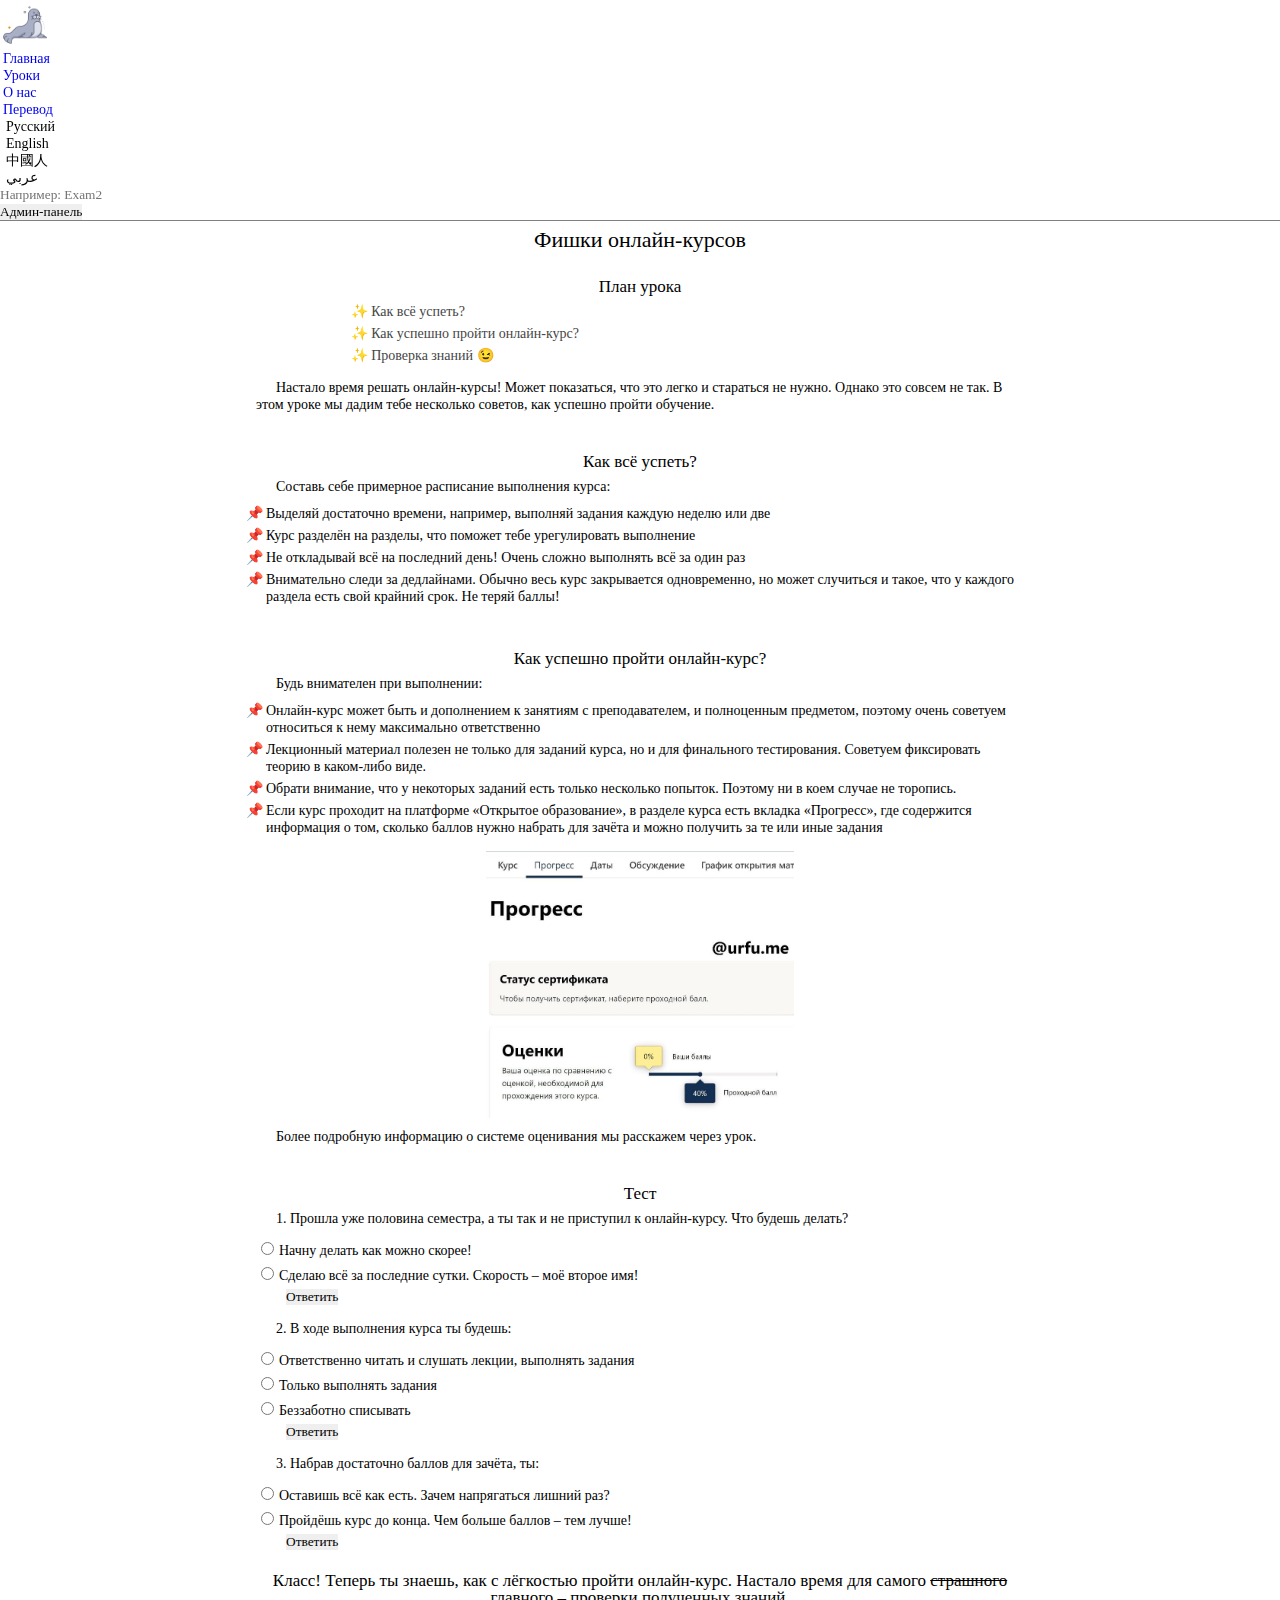
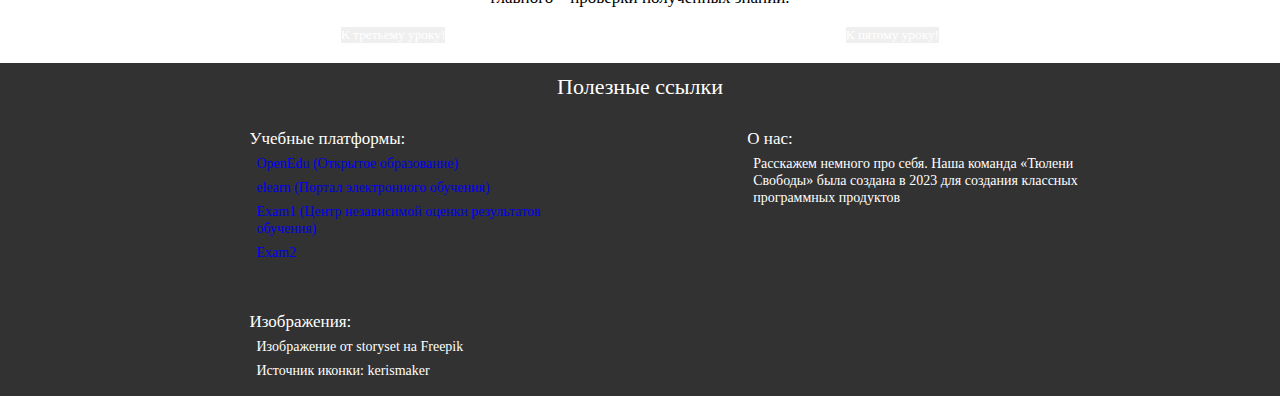
<file: Main/lesson4.html>
<!DOCTYPE html>
<html lang="ru">
    <head>
        <title>Руководство по онлайн-курсам</title>
        <meta http-equiv="Content-type" content="text/html;charset=UTF-8"/>
        <link href="https://cdn.jsdelivr.net/npm/bootstrap@5.3.1/dist/css/bootstrap.min.css" rel="stylesheet" integrity="sha384-4bw+/aepP/YC94hEpVNVgiZdgIC5+VKNBQNGCHeKRQN+PtmoHDEXuppvnDJzQIu9" crossorigin="anonymous">
        <meta name="viewport" content="width=device-width, initial-scale=1.0">
        <link rel="stylesheet" href="css/index.css">
    </head>
    <body>
        <div class="wrapper">
            <header>
                <nav class="navbar navbar-expand-md bg-body-tertiary">
                    <div class="container-fluid">
                      <span  id="link_our_name">
                      <a class="navbar-brand" href="#">
                        <img src="img/seal_12890965.png" alt="&nbspТюлени Свободы" width="50" height="50">
                      </a>
                    </span>
                      <button class="navbar-toggler" type="button" data-bs-toggle="collapse" data-bs-target="#navbarSupportedContent" aria-controls="navbarSupportedContent" aria-expanded="false" aria-label="Toggle navigation">
                        <span class="navbar-toggler-icon"></span>
                      </button>
                      <div class="collapse navbar-collapse" id="navbarSupportedContent">
                        <ul class="navbar-nav me-auto mb-2 mb-lg-0">
                          <li class="nav-item" id="link_name">
                            <a class="nav-link active" aria-current="page" href="#">Главная</a>
                          </li>
                          <li class="nav-item" id="link_lessons">
                            <a class="nav-link" href="#">Уроки</a>
                          </li>
                          <li class="nav-item" id="link_about_us">
                            <a class="nav-link" href="#">О нас</a>
                          </li>
                          <li class="nav-item dropdown">
                            <a class="nav-link dropdown-toggle" href="#" role="button" data-bs-toggle="dropdown" aria-expanded="false">
                              <span id="button_translate">Перевод</span>
                            </a>
                            <span id="dropdown-menu">
                            <ul class="dropdown-menu"></span>
                                <li><a type="button"  class="dropdown-item" onclick="updateQueryParameter('lang','ru'); Translate(); location.reload();" >Русский</a>
                                <li><a type="button" class="dropdown-item" onclick="updateQueryParameter('lang','en'); Translate(); location.reload();" >English</a>
                                <li><a type="button" class="dropdown-item" onclick="updateQueryParameter('lang','ch'); Translate(); location.reload();" >中國人</a>
                                <li><a type="button" class="dropdown-item" onclick="updateQueryParameter('lang','ar'); Translate(); location.reload();"> عربي</a>
                            </ul>
                          </li>
                        </ul>
                        <form class="d-flex"  id="searchForm">
                          <label for="searchInput"></label>
                          <input class="form-control me-2" type="search" placeholder="Например: Exam2" id="searchInput" name="searchInput">
                          <button class ="btn btn-outline-success" type="submit">Найти</button>
                          <ul id="searchResultsDropdown" class="search-results-dropdown"></ul>
                      </form>
                      <form action="login.php"  id="linkAdmin"><button class="btn btn-outline-success" type="submit" >Админ-панель</button></form>
                      <script src="js/search.js"></script>
                      </div>
                    </div>
                </nav>
            </header>
            <main>
                <div class="lesson_page_container">
                  <h1 class="lesson_page_h1" id="h1_0">Фишки онлайн-курсов</h1>
                  <h2 class="lesson_page_h2" id="h2_0">План урока</h2>
                  <ul class="page_lesson_content" id="contents">
                    <li> <a class="page_lesson_contents" href="#h2_1" onclick="reloadPageForContents();">Как всё успеть?</a></li>
                    <li><a class="page_lesson_contents" href="#h2_2" onclick="reloadPageForContents();">Как успешно пройти онлайн-курс?</a></li>
                    <li><a class="page_lesson_contents" href="#test" onclick="reloadPageForContents();">Проверка знаний 😉</a></li>
                  </ul>
                  <br>
                  <p id="h2_0__p_0">Настало время решать онлайн-курсы! Может показаться, что это легко и стараться не нужно. Однако это совсем не так. В этом уроке мы дадим тебе несколько советов, как успешно пройти обучение.</p>
                  <h2 id="h2_1" class="lesson_page_h2">Как всё успеть?</h2>
                  <p id="h2_1__p_0">Составь себе примерное расписание выполнения курса:</p>
                  <ul id="h2_1__ul_0" class="page_lesson_ul">
                    <li>Выделяй достаточно времени, например, выполняй задания каждую неделю или две</li>
                    <li>Курс разделён на разделы, что поможет тебе урегулировать выполнение</li>
                    <li>Не откладывай всё на последний день! Очень сложно выполнять всё за один раз</li>
                    <li>Внимательно следи за дедлайнами. Обычно весь курс закрывается одновременно, но может случиться и такое, что у каждого раздела есть свой крайний срок. Не теряй баллы!</li>
                </ul>
                <h2 id="h2_2" class="lesson_page_h2">Как успешно пройти онлайн-курс?</h2>
                <p id="h2_2__p_0">Будь внимателен при выполнении:</p>
                <ul id="h2_2__ul_0" class="page_lesson_ul">
                    <li>Онлайн-курс может быть и дополнением к занятиям с преподавателем, и полноценным предметом, поэтому очень советуем относиться к нему максимально ответственно</li>
                    <li>Лекционный материал полезен не только для заданий курса, но и для финального тестирования. Советуем фиксировать теорию в каком-либо виде.</li>
                    <li>Обрати внимание, что у некоторых заданий есть только несколько попыток. Поэтому ни в коем случае не торопись.</li>
                    <li>Если курс проходит на платформе «Открытое образование», в разделе курса есть вкладка «Прогресс», где содержится информация о том, сколько баллов нужно набрать для зачёта и можно получить за те или иные задания</li>
                </ul>
                <div id="h2_2__img_0" class="img_lesson_sm">
                    <img src="img/lesson4_0.jpg" alt="">
                </div>
                <p id="h2_2__p_1">Более подробную информацию о системе оценивания мы расскажем через урок.</p>
                  <h2 id="test" class="lesson_page_h2">Тест</h2>
                  <div class="lesson_tests" id="lesson_tests">
                    <div class="quiz_lesson" id="quiz">
                      <div class="quiz-header" id="header">
                          <p></p>
                      </div>
                      <ul class="quiz-list" id="list"> 
                        <li>
                          <label>
                            <input type="radio" class="answer" name="answer">
                            <span></span>
                          </label>
                        </li>
                        <li>
                          <label>
                            <input type="radio" class="answer" name="answer">
                            <span></span>
                          </label>
                        </li>
                      </ul>
                      <div class="bu"><button class="btn btn-success" id="submit">Ответить</button></div>
                    </div>
                    <span style="text-decoration:overline;">страшного</span>
                  </div>
                  <div class="result_of_tests" id="result_of_tests"></div>
                  <br>
                  <h2 id="after_test">Отлично! Теперь пора приступать к следующему этапу!</h2>
                  <div class="link_to_other_lessons">
                    <div id="to_lesson_3">
                      <button type="button" class="btn btn-success"> <a class="white_link" href="'+lesson_2+'?lang=ru&">К второму уроку!</a></button>
                    </div>
                    <div id="to_lesson_5">
                      <button type="button" class="btn btn-success"> <a class="white_link" href="'+lesson_3+'?lang=ru&">К третьему уроку!</a></button>
                    </div>
                  </div>
                </div>
            </main>
            <footer id="footer">
              <h1 class="h1_footer" id="h1_footer">Полезные ссылки</h1>
              <div class="footer_container">
                <div class="footer_links1">
                  <h2 class="h2_footer" id="h2_footer">Учебные платформы:</h2>
              <ul class="ul_footer">
                  <li id="link_openedu"><a href="#" class="white_link">"Открытое образование"</a></li>
                  <li id="link_elearn"><a href="#" class="white_link">"Портал электронного обучения"</a></li>
                  <li id="link_exam1"><a href="#" class="white_link">"Центр независимой оценки результатов обучения"</a></li>
                  <li id="link_exam2"><a href="#" class="white_link">"Exam2"</a></li>
              </ul>
              <h2 class="h2_footer" id="footer_images">Изображения:</h2>
              <ul class="ul_footer">
                  <li><a class="white_link" href="https://ru.freepik.com/free-vector/desktop-computer-vconcept-illustration_32318401.htm">Изображение от storyset</a> на Freepik</li>
                  <li><a class="white_link" href="https://ru.freepik.com/icon/seal_12890965#fromView=search&page=2&position=33&uuid=9ea3ba18-376e-49e7-aee3-43f12ff6f162">Источник иконки: kerismaker</a></li>
                </div>
                <div class="footer_links2">
                  <h2 class="h2_footer" id="footer_about_us">О нас</h2>
                  <p class="footer_p" id="footer_about_us_p1">Расскажем немного про себя. Наша команда «Тюлени Свободы» была создана в 2023 для создания классных программных продуктов</p>
                  <p class="footer_p footer_p_last" id="footer_about_us_p2"></p>
                <ul class="ul_footer" id="footer_about_us_ul" >
                  <li></li>
                </ul>
                </div>
                </div>
            </div>
          </footer>
        </div>
        <script src="js/translations4.js"></script>
        <script src="js/main.js"></script>
        <script src="https://cdn.jsdelivr.net/npm/bootstrap@5.3.1/dist/js/bootstrap.bundle.min.js" integrity="sha384-HwwvtgBNo3bZJJLYd8oVXjrBZt8cqVSpeBNS5n7C8IVInixGAoxmnlMuBnhbgrkm" crossorigin="anonymous"></script>
    </body>
</html>
</file>
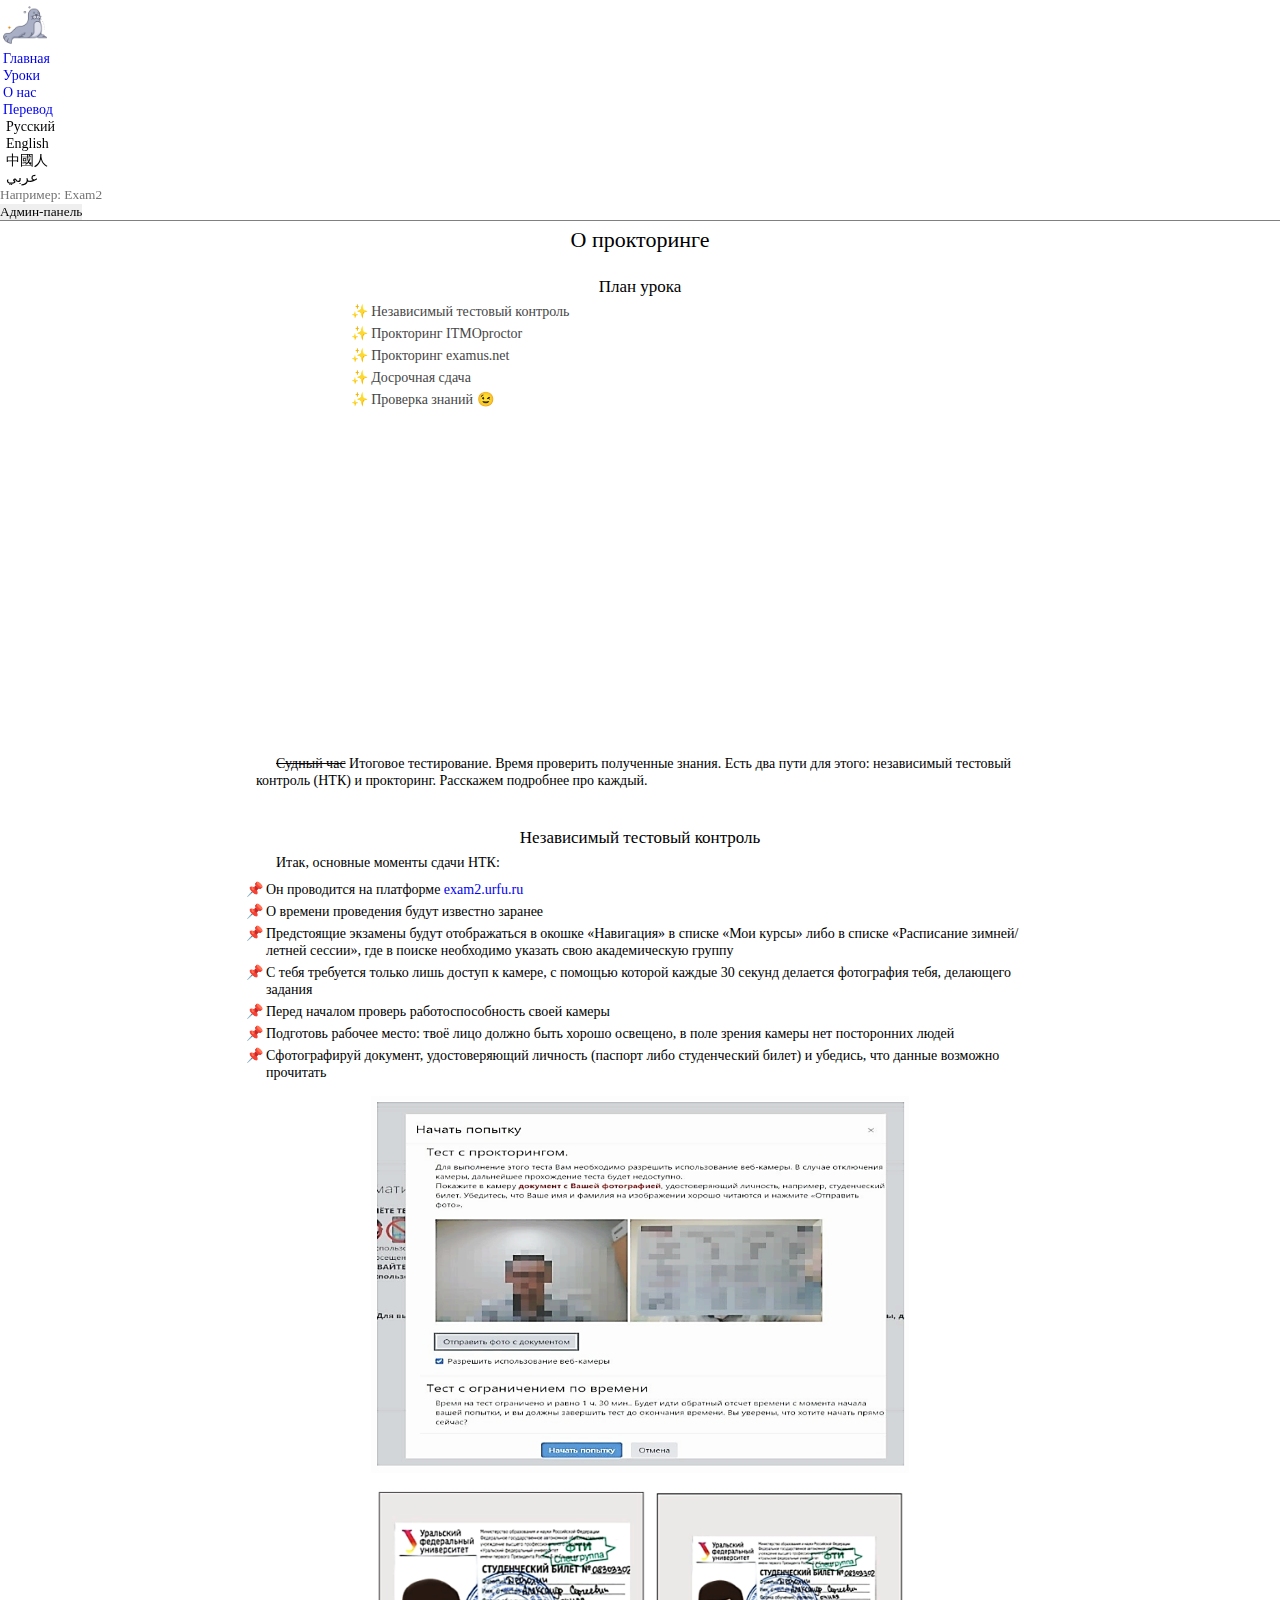
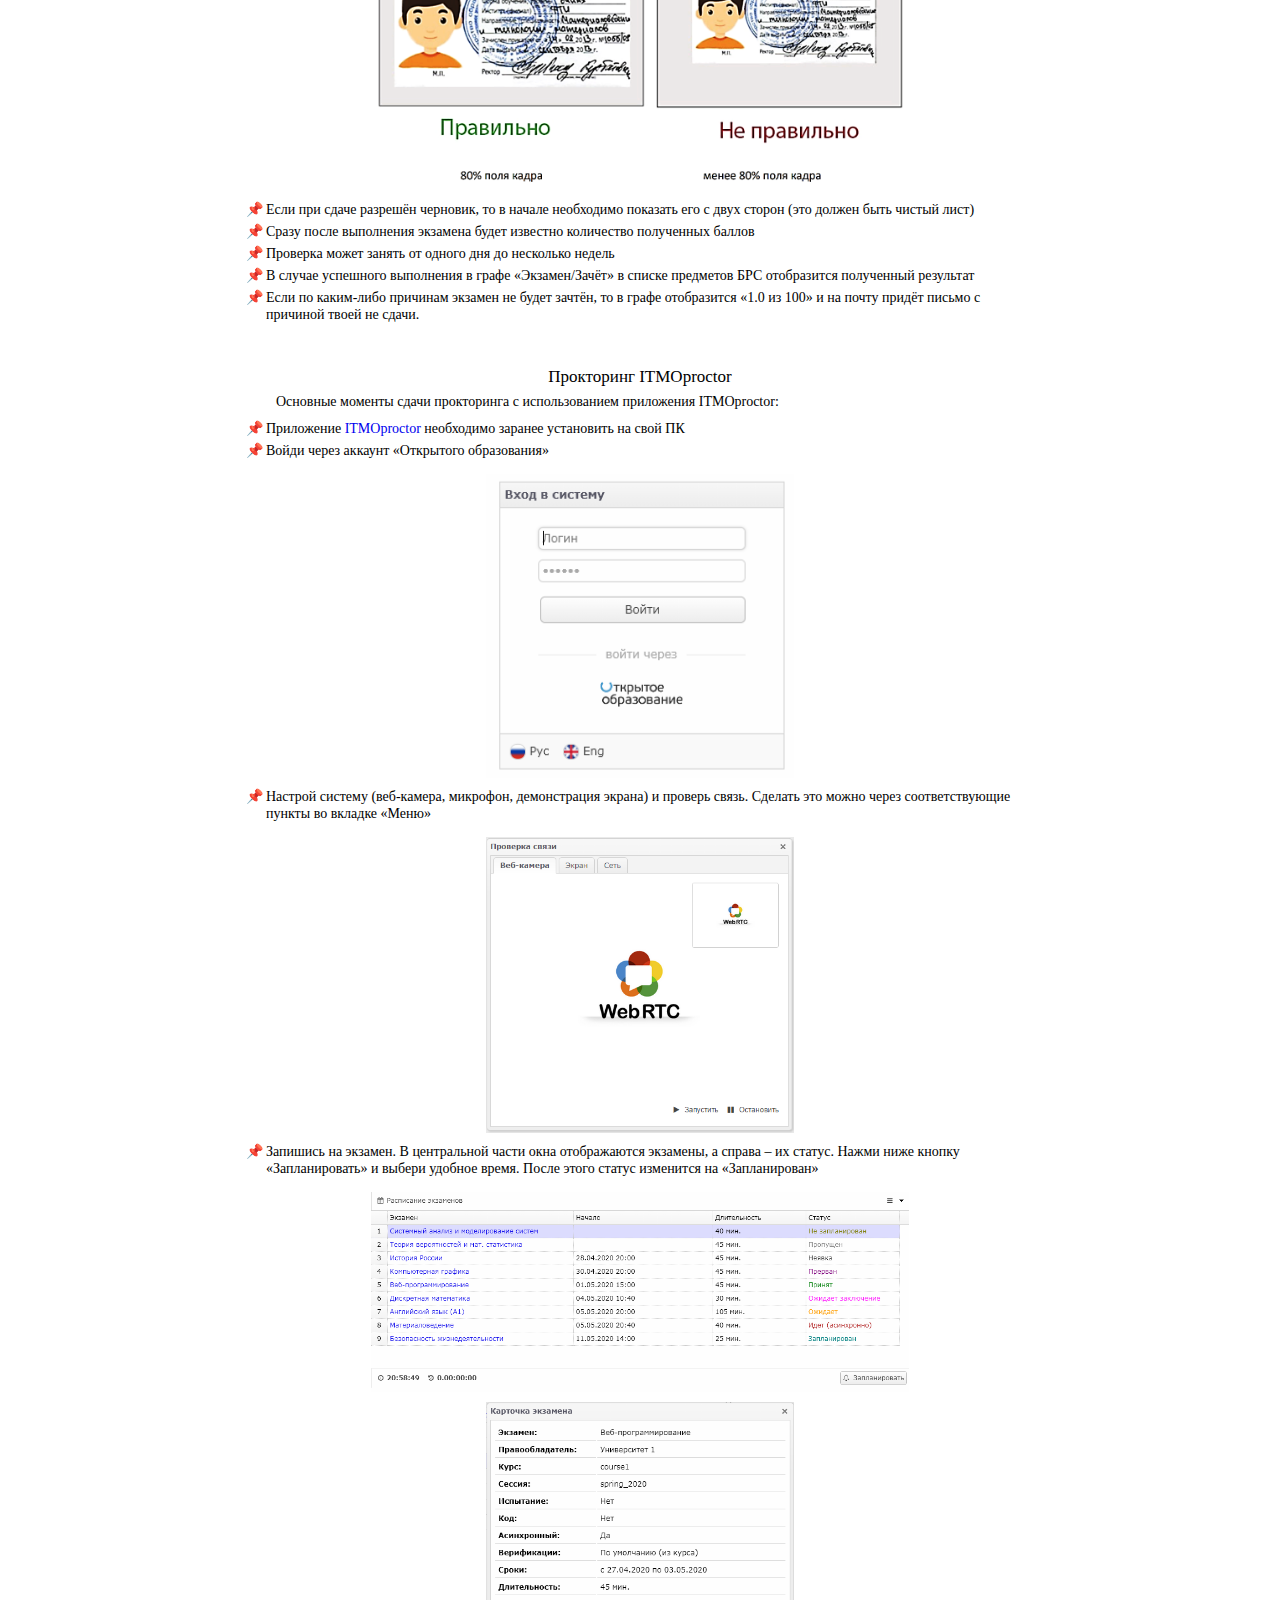
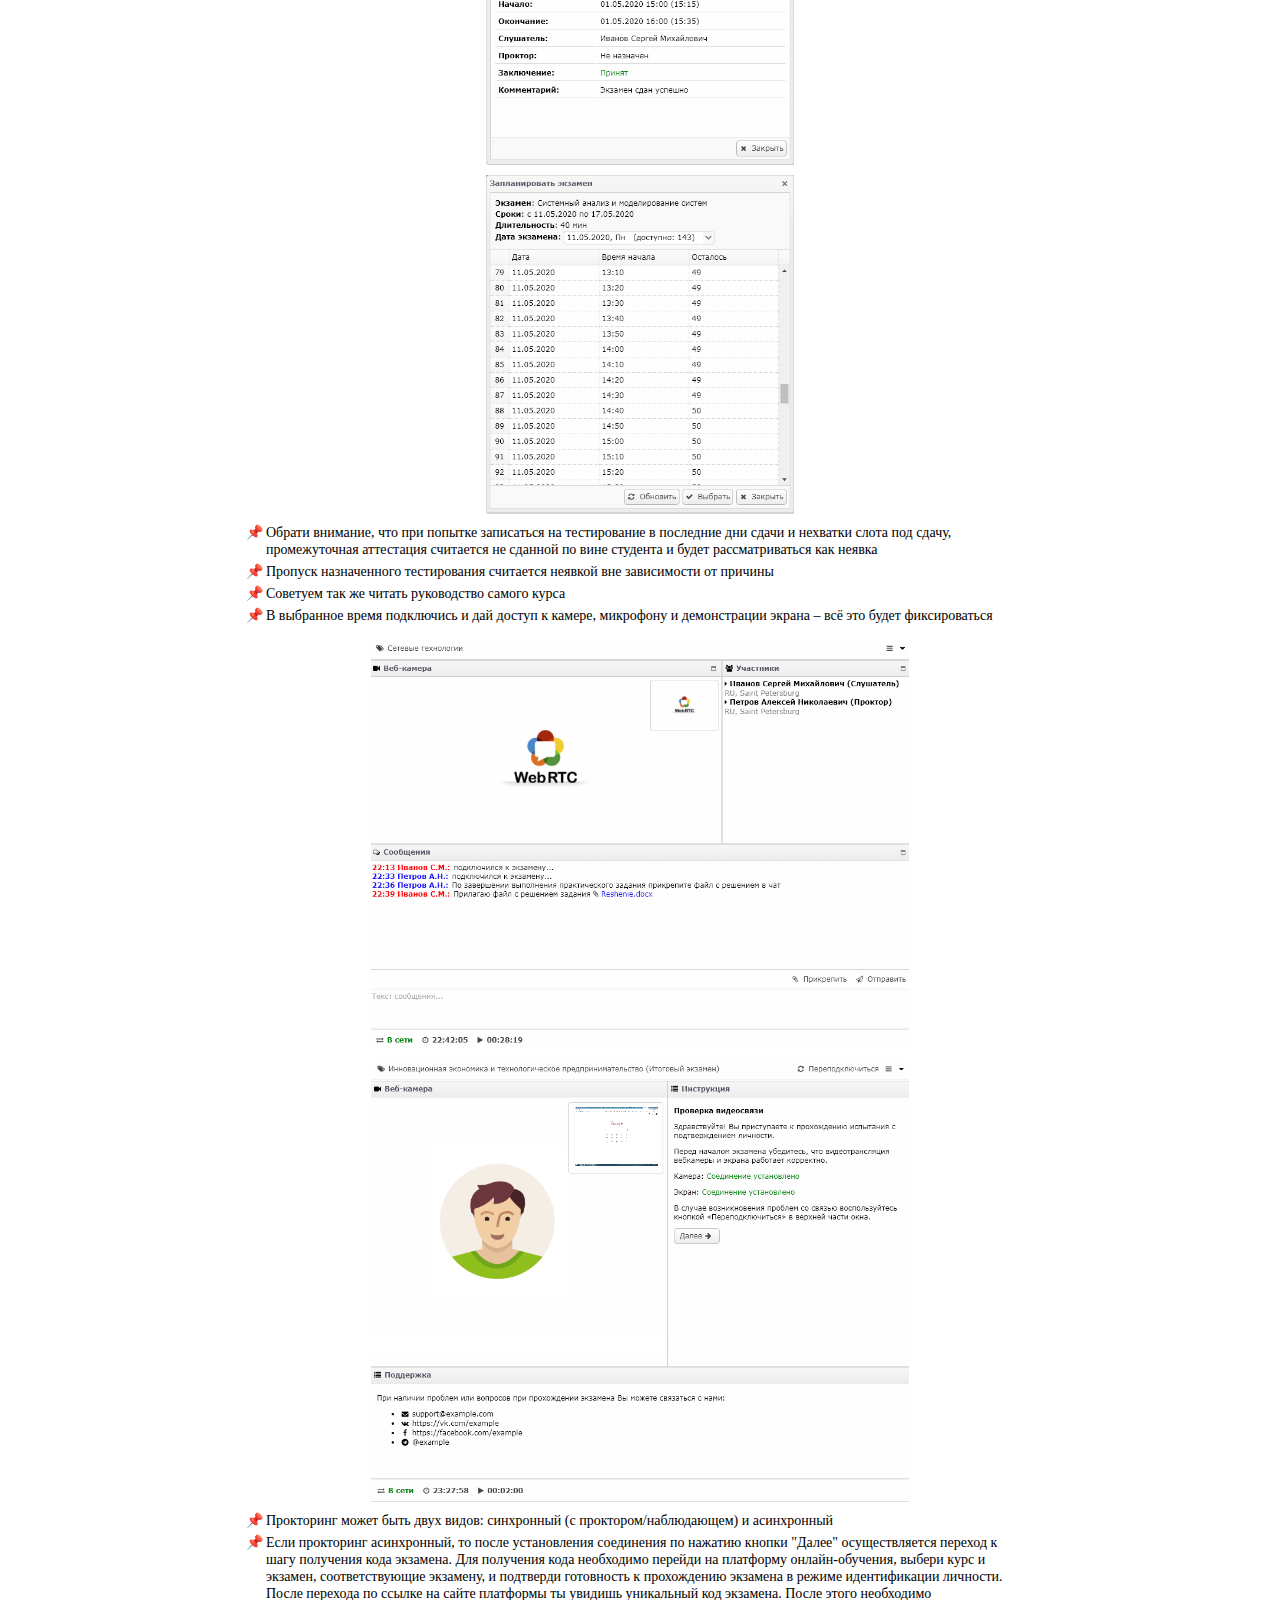
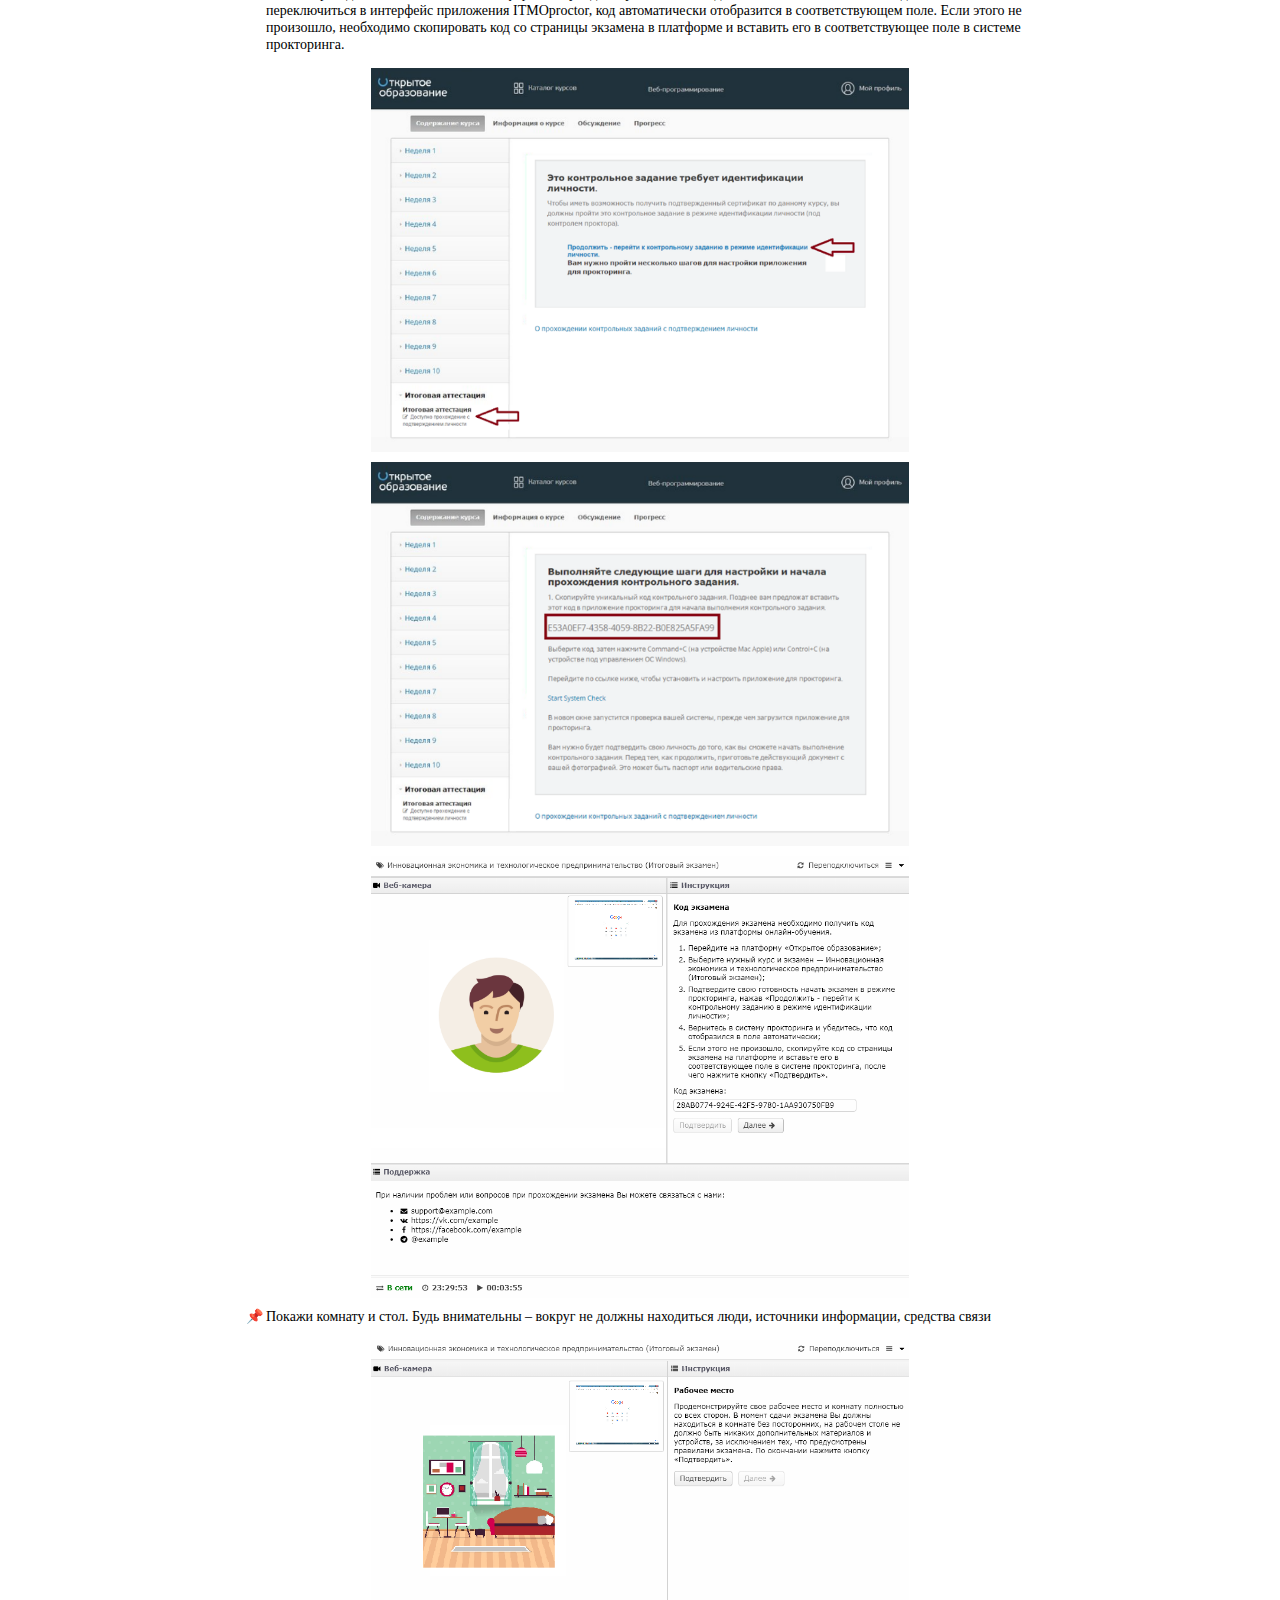
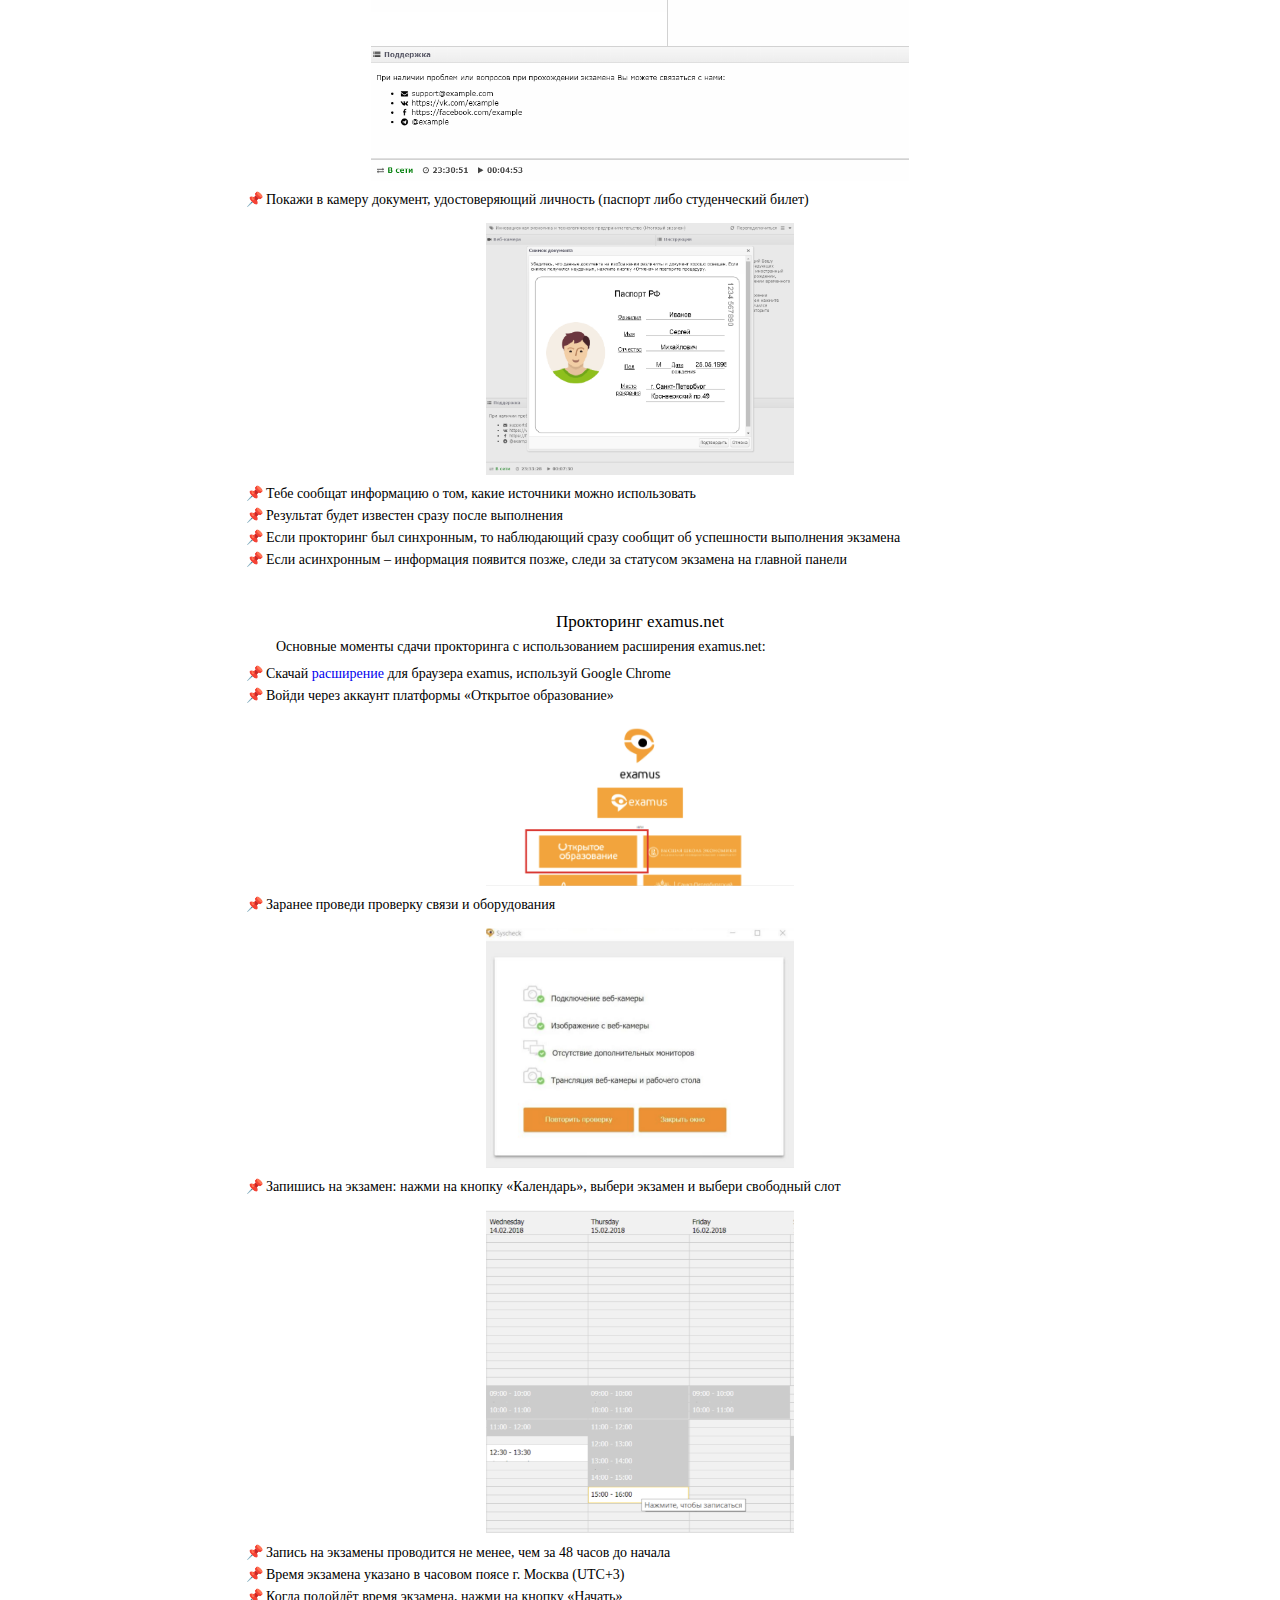
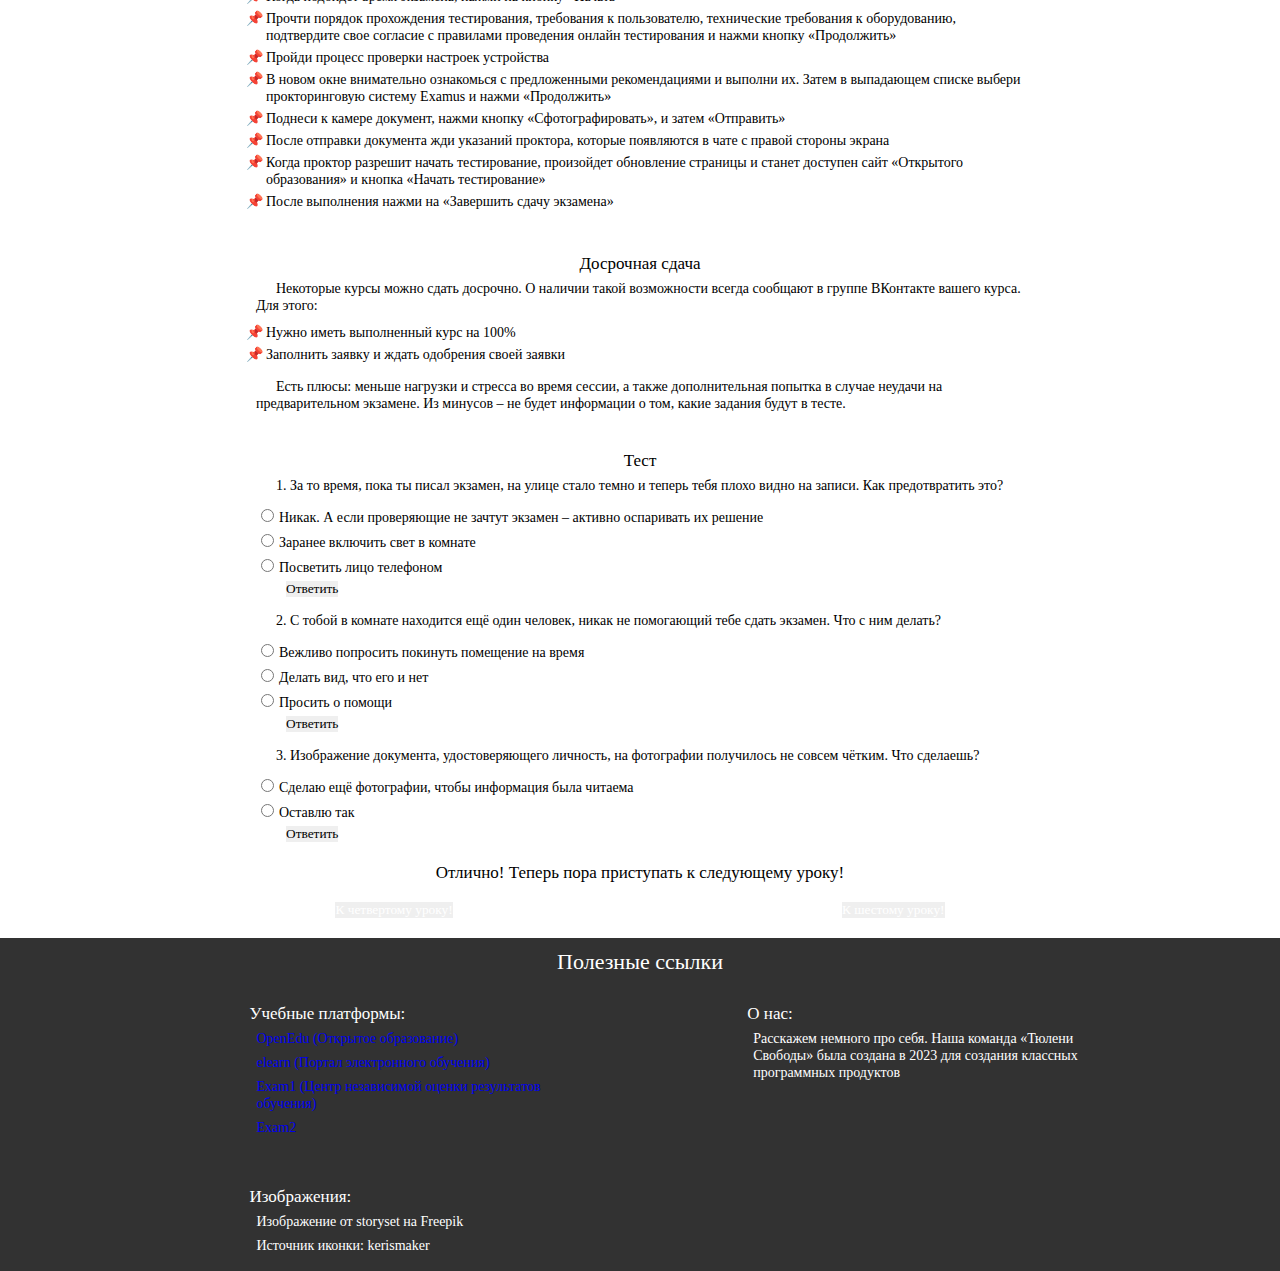
<file: Main/lesson5.html>
<!DOCTYPE html>
<html lang="ru">
    <head>
        <title>Руководство по онлайн-курсам</title>
        <meta http-equiv="Content-type" content="text/html;charset=UTF-8"/>
        <link href="https://cdn.jsdelivr.net/npm/bootstrap@5.3.1/dist/css/bootstrap.min.css" rel="stylesheet" integrity="sha384-4bw+/aepP/YC94hEpVNVgiZdgIC5+VKNBQNGCHeKRQN+PtmoHDEXuppvnDJzQIu9" crossorigin="anonymous">
        <meta name="viewport" content="width=device-width, initial-scale=1.0">
        <link rel="stylesheet" href="css/index.css">
    </head>
    <body>
        <div class="wrapper">
            <header>
                <nav class="navbar navbar-expand-md bg-body-tertiary">
                    <div class="container-fluid">
                      <span  id="link_our_name">
                      <a class="navbar-brand" href="#">
                        <img src="img/seal_12890965.png" alt="&nbspТюлени Свободы" width="50" height="50">
                      </a>
                    </span>
                      <button class="navbar-toggler" type="button" data-bs-toggle="collapse" data-bs-target="#navbarSupportedContent" aria-controls="navbarSupportedContent" aria-expanded="false" aria-label="Toggle navigation">
                        <span class="navbar-toggler-icon"></span>
                      </button>
                      <div class="collapse navbar-collapse" id="navbarSupportedContent">
                        <ul class="navbar-nav me-auto mb-2 mb-lg-0">
                          <li class="nav-item" id="link_name">
                            <a class="nav-link active" aria-current="page" href="#">Главная</a>
                          </li>
                          <li class="nav-item" id="link_lessons">
                            <a class="nav-link" href="#">Уроки</a>
                          </li>
                          <li class="nav-item" id="link_about_us">
                            <a class="nav-link" href="#">О нас</a>
                          </li>
                          <li class="nav-item dropdown">
                            <a class="nav-link dropdown-toggle" href="#" role="button" data-bs-toggle="dropdown" aria-expanded="false">
                              <span id="button_translate">Перевод</span>
                            </a>
                            <span id="dropdown-menu">
                            <ul class="dropdown-menu"></span>
                                <li><a type="button"  class="dropdown-item" onclick="updateQueryParameter('lang','ru'); Translate(); location.reload();" >Русский</a>
                                <li><a type="button" class="dropdown-item" onclick="updateQueryParameter('lang','en'); Translate(); location.reload();" >English</a>
                                <li><a type="button" class="dropdown-item" onclick="updateQueryParameter('lang','ch'); Translate(); location.reload();" >中國人</a>
                                <li><a type="button" class="dropdown-item" onclick="updateQueryParameter('lang','ar'); Translate(); location.reload();"> عربي</a>
                            </ul>
                          </li>
                        </ul>
                        <form class="d-flex"  id="searchForm">
                          <label for="searchInput"></label>
                          <input class="form-control me-2" type="search" placeholder="Например: Exam2" id="searchInput" name="searchInput">
                          <button class ="btn btn-outline-success" type="submit">Найти</button>
                          <ul id="searchResultsDropdown" class="search-results-dropdown"></ul>
                      </form>
                      <form action="login.php"  id="linkAdmin"><button class="btn btn-outline-success" type="submit" >Админ-панель</button></form>
                      <script src="js/search.js"></script>
                      </div>
                    </div>
                </nav>
            </header>
            <main>
                <div class="lesson_page_container">
                  <h1 class="lesson_page_h1" id="h1_0">О прокторинге</h1>
                  <h2 class="lesson_page_h2" id="h2_0">План урока</h2>
                  <ul class="page_lesson_content" id="contents">
                    <li> <a class="page_lesson_contents" href="#h2_1" onclick="reloadPageForContents();"> Независимый тестовый контроль</a></li>
                    <li><a class="page_lesson_contents" href="#h2_2" onclick="reloadPageForContents();">Прокторинг ITMOproctor</a></li>
                    <li><a class="page_lesson_contents" href="#h2_3" onclick="reloadPageForContents();">Прокторинг examus.net</a></li>
                    <li><a class="page_lesson_contents" href="#h2_4" onclick="reloadPageForContents();">Досрочная сдача</a></li>
                    <li><a class="page_lesson_contents" href="#test" onclick="reloadPageForContents();">Проверка знаний 😉</a></li>
                  </ul>
                  <br>
                  <div id="video_1" class="embed-responsive embed-responsive-16by9" style="display:flex; justify-content: center;">
                    <iframe width="560" height="315" src="https://www.youtube.com/embed/DEcbV_bF2o8?si=NXk2nsfVTPwCzxCD" title="YouTube video player" frameborder="0" allow="accelerometer; autoplay; clipboard-write; encrypted-media; gyroscope; picture-in-picture; web-share" referrerpolicy="strict-origin-when-cross-origin" allowfullscreen></iframe>
                  </div>
                  <br>
                  <p id="h2_0__p_0"><span style="text-decoration: line-through;"> Судный час</span> Итоговое тестирование. Время проверить полученные знания. Есть два пути для этого: независимый тестовый контроль (НТК) и прокторинг. Расскажем подробнее про каждый.</p>
                  <h2 id="h2_1" class="lesson_page_h2">Независимый тестовый контроль</h2>
                  <p id="h2_1__p_0">Итак, основные моменты сдачи НТК:</p>
                  <ul id="h2_1__ul_0" class="page_lesson_ul">
                    <li>Он проводится на платформе <a href="https://exam2.urfu.ru/">exam2.urfu.ru</a></li>
                    <li>О времени проведения будут известно заранее</li>
                    <li>Предстоящие экзамены будут отображаться в окошке «Навигация» в списке «Мои курсы» либо в списке «Расписание зимней/летней сессии», где в поиске необходимо указать свою академическую группу</li>
                    <li>С тебя требуется только лишь доступ к камере, с помощью которой каждые 30 секунд делается фотография тебя, делающего задания</li>
                    <li>Перед началом проверь работоспособность своей камеры</li>
                    <li>Подготовь рабочее место: твоё лицо должно быть хорошо освещено, в поле зрения камеры нет посторонних людей</li>
                    <li>Сфотографируй документ, удостоверяющий личность (паспорт либо студенческий билет) и убедись, что данные возможно прочитать</li>
                </ul>
                <div id="h2_1__img_0" class="img_lesson">
                    <img src="img/lesson5_0.png" alt="">
                </div>
                <div id="h2_1__img_1" class="img_lesson">
                    <img src="img/lesson5_1.png" alt="">
                </div>
                <ul id="h2_1__ul_1" class="page_lesson_ul">
                    <li>Если при сдаче разрешён черновик, то в начале необходимо показать его с двух сторон (это должен быть чистый лист)</li>
                    <li>Сразу после выполнения экзамена будет известно количество полученных баллов</li>
                    <li>Проверка может занять от одного дня до несколько недель</li>
                    <li>В случае успешного выполнения в графе «Экзамен/Зачёт» в списке предметов БРС отобразится полученный результат</li>
                    <li>Если по каким-либо причинам экзамен не будет зачтён, то в графе отобразится «1.0 из 100» и на почту придёт письмо с причиной твоей не сдачи.</li>
                </ul>
                <h2 id="h2_2" class="lesson_page_h2">Прокторинг ITMOproctor</h2>
                <p id="h2_2__p_0">Основные моменты сдачи прокторинга с использованием приложения ITMOproctor:</p>
                <ul id="h2_2__ul_0" class="page_lesson_ul">
                    <li>Приложение <a href="https://itmoproctor.openedu.ru/dist/"> ITMOproctor</a> необходимо заранее установить на свой ПК</li>
                    <li>Войди через аккаунт «Открытого образования»</li>
                </ul>
                <div id="h2_2__img_0" class="img_lesson_sm">
                    <img src="img/lesson5_2.png" alt="">
                </div>
                <ul id="h2_2__ul_1" class="page_lesson_ul">
                    <li>Настрой систему (веб-камера, микрофон, демонстрация экрана) и проверь связь. Сделать это можно через соответствующие пункты во вкладке «Меню»</li>
                </ul>
                <div id="h2_2__img_1" class="img_lesson_sm">
                    <img src="img/lesson5_3.png" alt="">
                </div>
                <ul id="h2_2__ul_2" class="page_lesson_ul">
                    <li>Запишись на экзамен. В центральной части окна отображаются экзамены, а справа – их статус. *будет фото* Нажми ниже кнопку «Запланировать» и выбери удобное время. После этого статус изменится на «Запланирован»</li>
                </ul>
                <div id="h2_2__img_2" class="img_lesson">
                    <img src="img/lesson5_4.png" alt="">
                </div>
                <div id="h2_2__img_3" class="img_lesson_sm">
                    <img src="img/lesson5_5.png" alt="">
                </div>
                <div id="h2_2__img_4" class="img_lesson_sm">
                    <img src="img/lesson5_6.png" alt="">
                </div>
                <ul id="h2_2__ul_3" class="page_lesson_ul">
                    <li>Обрати внимание, что при попытке записаться на тестирование в последние дни сдачи и нехватки слота под сдачу, промежуточная аттестация считается не сданной по вине студента и будет рассматриваться как неявка</li>
                    <li>Пропуск назначенного тестирования считается неявкой вне зависимости от причины</li>
                    <li>Советуем так же читать руководство самого курса</li>
                    <li>В выбранное время подключись и дай доступ к камере, микрофону и демонстрации экрана – всё это будет фиксироваться</li>
                </ul>
                <div id="h2_2__img_5" class="img_lesson">
                    <img src="img/lesson5_7.png" alt="">
                </div>
                <div id="h2_2__img_6" class="img_lesson">
                    <img src="img/lesson5_8.png" alt="">
                </div>
                <ul id="h2_2__ul_4" class="page_lesson_ul">
                    <li>Прокторинг может быть двух видов: синхронный (с проктором/наблюдающем) и асинхронный</li>
                    <li>Если прокторинг асинхронный, то после установления соединения по нажатию кнопки "Далее" осуществляется переход к шагу получения кода экзамена. Для получения кода необходимо перейди на платформу онлайн-обучения, выбери курс и экзамен, соответствующие экзамену, и подтверди готовность к прохождению экзамена в режиме идентификации личности. После перехода по ссылке на сайте платформы ты увидишь уникальный код экзамена. После этого необходимо переключиться в интерфейс приложения ITMOproctor, код автоматически отобразится в соответствующем поле. Если этого не произошло, необходимо скопировать код со страницы экзамена в платформе и вставить его в соответствующее поле в системе прокторинга.</li>
                </ul>
                <div id="h2_2__img_7" class="img_lesson">
                    <img src="img/lesson5_9.png" alt="">
                </div>
                <div id="h2_2__img_8" class="img_lesson">
                    <img src="img/lesson5_10.png" alt="">
                </div>
                <div id="h2_2__img_9" class="img_lesson">
                    <img src="img/lesson5_11.png" alt="">
                </div>
                <ul id="h2_2__ul_5" class="page_lesson_ul">
                    <li>Покажи комнату и стол. Будь внимательны – вокруг не должны находиться люди, источники информации, средства связи</li>
                </ul>
                <div id="h2_2__img_10" class="img_lesson">
                    <img src="img/lesson5_12.png" alt="">
                </div>
                <ul id="h2_2__ul_6" class="page_lesson_ul">
                    <li>Покажи в камеру документ, удостоверяющий личность (паспорт либо студенческий билет)</li>
                </ul>
                <div id="h2_2__img_11" class="img_lesson_sm">
                    <img src="img/lesson5_13.png" alt="">
                </div>
                <ul id="h2_2__ul_7" class="page_lesson_ul">
                    <li>Тебе сообщат информацию о том, какие источники можно использовать</li>
                    <li>Результат будет известен сразу после выполнения</li>
                    <li>Если прокторинг был синхронным, то наблюдающий сразу сообщит об успешности выполнения экзамена</li>
                    <li>Если асинхронным – информация появится позже, следи за статусом экзамена на главной панели</li>
                </ul>
                <h2 id="h2_3" class="lesson_page_h2">Прокторинг examus.net</h2>
                <p id="h2_3__p_0">Основные моменты сдачи прокторинга с использованием расширения examus.net:</p>
                <ul id="h2_3__ul_0" class="page_lesson_ul">
                    <li>Скачай <a href="https://chrome.google.com/webstore/detail/examus/nimiflpndioioljbankkeinmoohhcafa"> расширение</a> для браузера examus, используй Google Chrome</li>
                    <li>Войди через аккаунт платформы «Открытое образование»</li>
                </ul>
                <div id="h2_3__img_0" class="img_lesson_sm">
                    <img src="img/lesson5_14.png" alt="">
                </div>
                <ul  id="h2_3__ul_1" class="page_lesson_ul">
                    <li>Заранее проведи проверку связи и оборудования</li>
                </ul>
                <div id="h2_3__img_1" class="img_lesson_sm">
                    <img src="img/lesson5_15.png" alt="">
                </div>
                <ul id="h2_3__ul_2" class="page_lesson_ul">
                    <li>Запишись на экзамен: нажми на кнопку «Календарь», выбери экзамен и выбери свободный слот</li>
                </ul>
                <div id="h2_3__img_2" class="img_lesson_sm">
                    <img src="img/lesson5_16.png" alt="">
                </div>
                <ul id="h2_3__ul_3" class="page_lesson_ul">
                    <li>Запись на экзамены проводится не менее, чем за 48 часов до начала</li>
                    <li>Время экзамена указано в часовом поясе г. Москва (UTC+3)</li>
                    <li>Когда подойдёт время экзамена, нажми на кнопку «Начать»</li>
                    <li>Прочти порядок прохождения тестирования, требования к пользователю, технические требования к оборудованию, подтвердите свое согласие с правилами проведения онлайн тестирования и нажми кнопку «Продолжить»</li>
                    <li>Пройди процесс проверки настроек устройства</li>
                    <li>В новом окне внимательно ознакомься с предложенными рекомендациями и выполни их. Затем в выпадающем списке выбери прокторинговую систему Examus и нажми «Продолжить»</li>
                    <li>Поднеси к камере документ, нажми кнопку «Сфотографировать», и затем «Отправить»</li>
                    <li>После отправки документа жди указаний проктора, которые появляются в чате с правой стороны экрана</li>
                    <li>Когда проктор разрешит начать тестирование, произойдет обновление страницы и станет доступен сайт «Открытого образования» и кнопка «Начать тестирование»</li>
                    <li>После выполнения нажми на «Завершить сдачу экзамена»</li>
                </ul>
                <h2 id="h2_4" class="lesson_page_h2">Досрочная сдача</h2>
                <p id="h2_4__p_0">Некоторые курсы можно сдать досрочно. О наличии такой возможности всегда сообщают в группе ВКонтакте вашего курса. Для этого:</p>
                <ul id="h2_4__ul_0" class="page_lesson_ul">
                    <li>Нужно иметь выполненный курс на 100%</li>
                    <li>Заполнить заявку и ждать одобрения своей заявки</li>
                </ul>
                <p id="h2_4__p_1">Есть плюсы: меньше нагрузки и стресса во время сессии, а также дополнительная попытка в случае неудачи на предварительном экзамене. Из минусов – не будет информации о том, какие задания будут в тесте.</p>

                  <h2 id="test" class="lesson_page_h2">Тест</h2>
                  <div class="lesson_tests" id="lesson_tests">
                    <div class="quiz_lesson" id="quiz">
                      <div class="quiz-header" id="header">
                          <p></p>
                      </div>
                      <ul class="quiz-list" id="list"> 
                        <li>
                          <label>
                            <input type="radio" class="answer" name="answer">
                            <span></span>
                          </label>
                        </li>
                        <li>
                          <label>
                            <input type="radio" class="answer" name="answer">
                            <span></span>
                          </label>
                        </li>
                      </ul>
                      <div class="bu"><button class="btn btn-success" id="submit">Ответить</button></div>
                    </div>
                    
                  </div>
                  <div class="result_of_tests" id="result_of_tests"></div>
                  <br>
                  <h2 id="after_test">Отлично! Теперь пора приступать к следующему уроку!</h2>
                  <div class="link_to_other_lessons">
                    <div id="to_lesson_4">
                      <button type="button" class="btn btn-success"> <a class="white_link" href="'+lesson_2+'?lang=ru&">К второму уроку!</a></button>
                    </div>
                    <div id="to_lesson_6">
                      <button type="button" class="btn btn-success"> <a class="white_link" href="'+lesson_3+'?lang=ru&">К третьему уроку!</a></button>
                    </div>
                  </div>
                </div>
            </main>
            <footer id="footer">
              <h1 class="h1_footer" id="h1_footer">Полезные ссылки</h1>
              <div class="footer_container">
                <div class="footer_links1">
                  <h2 class="h2_footer" id="h2_footer">Учебные платформы:</h2>
              <ul class="ul_footer">
                  <li id="link_openedu"><a href="#" class="white_link">"Открытое образование"</a></li>
                  <li id="link_elearn"><a href="#" class="white_link">"Портал электронного обучения"</a></li>
                  <li id="link_exam1"><a href="#" class="white_link">"Центр независимой оценки результатов обучения"</a></li>
                  <li id="link_exam2"><a href="#" class="white_link">"Exam2"</a></li>
              </ul>
              <h2 class="h2_footer" id="footer_images">Изображения:</h2>
              <ul class="ul_footer">
                  <li><a class="white_link" href="https://ru.freepik.com/free-vector/desktop-computer-vconcept-illustration_32318401.htm">Изображение от storyset</a> на Freepik</li>
                  <li><a class="white_link" href="https://ru.freepik.com/icon/seal_12890965#fromView=search&page=2&position=33&uuid=9ea3ba18-376e-49e7-aee3-43f12ff6f162">Источник иконки: kerismaker</a></li>
                </div>
                <div class="footer_links2">
                  <h2 class="h2_footer" id="footer_about_us">О нас</h2>
                  <p class="footer_p" id="footer_about_us_p1">Расскажем немного про себя. Наша команда «Тюлени Свободы» была создана в 2023 для создания классных программных продуктов</p>
                  <p class="footer_p footer_p_last" id="footer_about_us_p2"></p>
                <ul class="ul_footer" id="footer_about_us_ul" >
                  <li></li>
                </ul>
                </div>
                </div>
            </div>
          </footer>
        </div>
        <script src="js/translations5.js"></script>
        <script src="js/main.js"></script>
        <script src="https://cdn.jsdelivr.net/npm/bootstrap@5.3.1/dist/js/bootstrap.bundle.min.js" integrity="sha384-HwwvtgBNo3bZJJLYd8oVXjrBZt8cqVSpeBNS5n7C8IVInixGAoxmnlMuBnhbgrkm" crossorigin="anonymous"></script>
    </body>
</html>
</file>
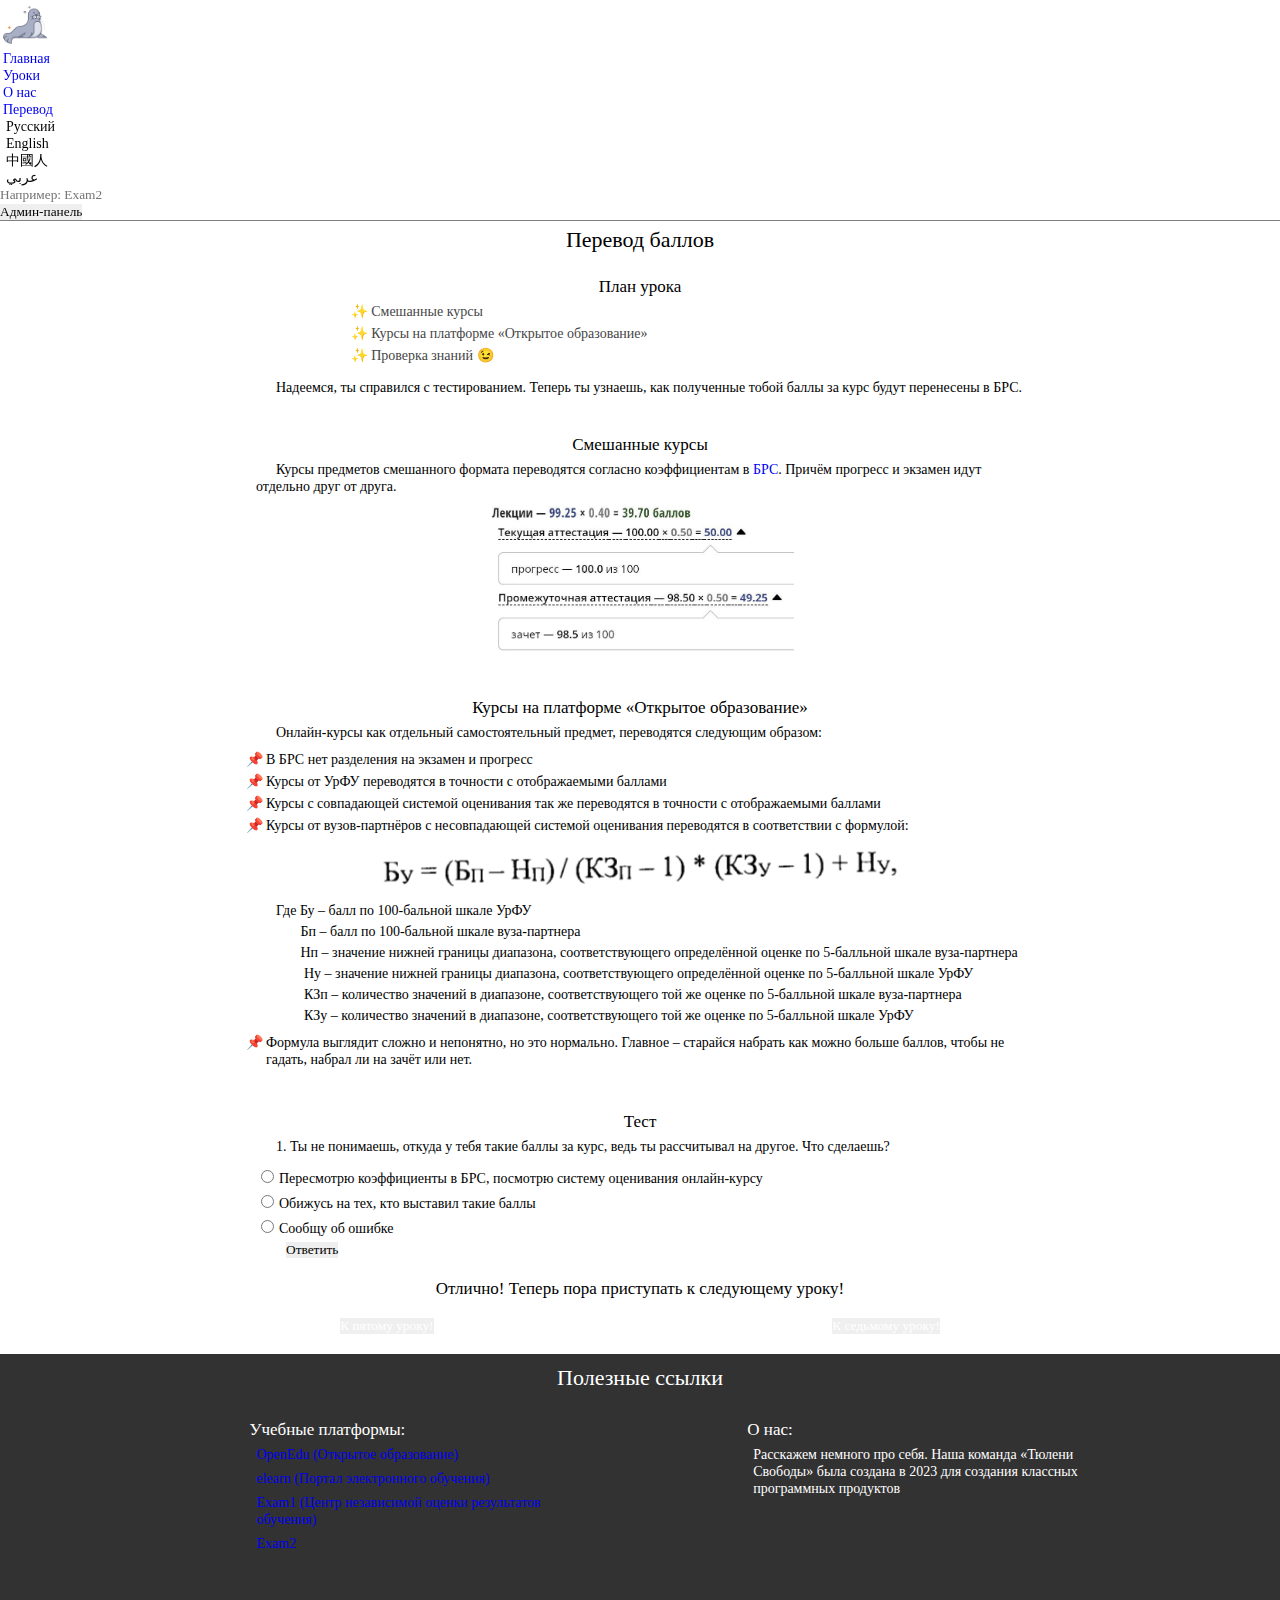
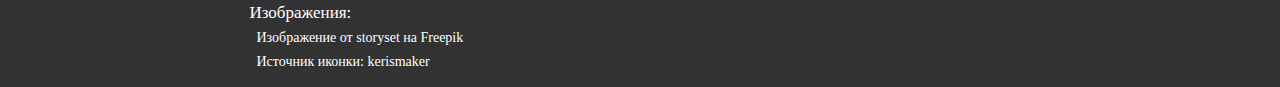
<file: Main/lesson6.html>
<!DOCTYPE html>
<html lang="ru">
    <head>
        <title>Руководство по онлайн-курсам</title>
        <meta http-equiv="Content-type" content="text/html;charset=UTF-8"/>
        <link href="https://cdn.jsdelivr.net/npm/bootstrap@5.3.1/dist/css/bootstrap.min.css" rel="stylesheet" integrity="sha384-4bw+/aepP/YC94hEpVNVgiZdgIC5+VKNBQNGCHeKRQN+PtmoHDEXuppvnDJzQIu9" crossorigin="anonymous">
        <meta name="viewport" content="width=device-width, initial-scale=1.0">
        <link rel="stylesheet" href="css/index.css">
    </head>
    <body>
        <div class="wrapper">
            <header>
                <nav class="navbar navbar-expand-md bg-body-tertiary">
                    <div class="container-fluid">
                      <span  id="link_our_name">
                      <a class="navbar-brand" href="#">
                        <img src="img/seal_12890965.png" alt="&nbspТюлени Свободы" width="50" height="50">
                      </a>
                    </span>
                      <button class="navbar-toggler" type="button" data-bs-toggle="collapse" data-bs-target="#navbarSupportedContent" aria-controls="navbarSupportedContent" aria-expanded="false" aria-label="Toggle navigation">
                        <span class="navbar-toggler-icon"></span>
                      </button>
                      <div class="collapse navbar-collapse" id="navbarSupportedContent">
                        <ul class="navbar-nav me-auto mb-2 mb-lg-0">
                          <li class="nav-item" id="link_name">
                            <a class="nav-link active" aria-current="page" href="#">Главная</a>
                          </li>
                          <li class="nav-item" id="link_lessons">
                            <a class="nav-link" href="#">Уроки</a>
                          </li>
                          <li class="nav-item" id="link_about_us">
                            <a class="nav-link" href="#">О нас</a>
                          </li>
                          <li class="nav-item dropdown">
                            <a class="nav-link dropdown-toggle" href="#" role="button" data-bs-toggle="dropdown" aria-expanded="false">
                              <span id="button_translate">Перевод</span>
                            </a>
                            <span id="dropdown-menu">
                            <ul class="dropdown-menu"></span>
                                <li><a type="button"  class="dropdown-item" onclick="updateQueryParameter('lang','ru'); Translate(); location.reload();" >Русский</a>
                                <li><a type="button" class="dropdown-item" onclick="updateQueryParameter('lang','en'); Translate(); location.reload();" >English</a>
                                <li><a type="button" class="dropdown-item" onclick="updateQueryParameter('lang','ch'); Translate(); location.reload();" >中國人</a>
                                <li><a type="button" class="dropdown-item" onclick="updateQueryParameter('lang','ar'); Translate(); location.reload();"> عربي</a>
                            </ul>
                          </li>
                        </ul>
                        <form class="d-flex"  id="searchForm">
                          <label for="searchInput"></label>
                          <input class="form-control me-2" type="search" placeholder="Например: Exam2" id="searchInput" name="searchInput">
                          <button class ="btn btn-outline-success" type="submit">Найти</button>
                          <ul id="searchResultsDropdown" class="search-results-dropdown"></ul>
                      </form>
                      <form action="login.php"  id="linkAdmin"><button class="btn btn-outline-success" type="submit" >Админ-панель</button></form>
                      <script src="js/search.js"></script>
                      </div>
                    </div>
                </nav>
            </header>
            <main>
                <div class="lesson_page_container">
                  <h1 class="lesson_page_h1" id="h1_0">Перевод баллов</h1>
                  <h2 class="lesson_page_h2" id="h2_0">План урока</h2>
                  <ul class="page_lesson_content" id="contents">
                    <li> <a class="page_lesson_contents" href="#h2_1" onclick="reloadPageForContents();">Смешанные курсы</a></li>
                    <li><a class="page_lesson_contents" href="#h2_2" onclick="reloadPageForContents();">Курсы на платформе «Открытое образование»</a></li>
                    <li><a class="page_lesson_contents" href="#test" onclick="reloadPageForContents();">Проверка знаний 😉</a></li>
                  </ul>
                  <br>
                  <p id="h2_0__p_0">Надеемся, ты справился с тестированием. Теперь ты узнаешь, как полученные тобой баллы за курс будут перенесены в БРС.</p>
                  <h2 id="h2_1" class="lesson_page_h2">Смешанные курсы</h2>
                  <p id="h2_1__p_0">Курсы предметов смешанного формата переводятся согласно коэффициентам в <a href="https://istudent.urfu.ru/s/servis-informirovaniya-studenta-o-ballah-brs"> БРС</a>. Причём прогресс и экзамен идут отдельно друг от друга.</p>
                  <div id="h2_1__img_0" class="img_lesson_sm">
                    <img src="img/lesson6_0.jpg" alt="">
                    </div>
                  <h2 id="h2_2" class="lesson_page_h2">Курсы на платформе «Открытое образование»</h2>
                  <p id="h2_2__p_0">Онлайн-курсы как отдельный самостоятельный предмет, переводятся следующим образом:</p>
                  <ul id="h2_2__ul_0" class="page_lesson_ul">
                    <li>В БРС нет разделения на экзамен и прогресс</li>
                    <li>Курсы от УрФУ переводятся в точности с отображаемыми баллами</li>
                    <li>Курсы с совпадающей системой оценивания так же переводятся в точности с отображаемыми баллами</li>
                    <li>Курсы от вузов-партнёров с несовпадающей системой оценивания переводятся в соответствии с формулой:</li>
                    </ul>
                    <div id="h2_2__img_0" class="img_lesson">
                        <img src="img/lesson6_1.png" alt="">
                    </div>
                    <p id="h2_2__p_1">Где Бу – балл по 100-бальной шкале УрФУ</p>
                    <p id="h2_2__p_2">&nbsp;&nbsp;&nbsp;&nbsp;&nbsp;&nbsp;&nbsp;Бп – балл по 100-бальной шкале вуза-партнера</p>
                    <p id="h2_2__p_3">&nbsp;&nbsp;&nbsp;&nbsp;&nbsp;&nbsp;&nbsp;Нп – значение нижней границы диапазона, соответствующего определённой оценке по   5-балльной шкале вуза-партнера</p>
                    <p id="h2_2__p_4">&nbsp;&nbsp;&nbsp;&nbsp;&nbsp;&nbsp;&nbsp; Ну – значение нижней границы диапазона, соответствующего определённой оценке по   5-балльной шкале УрФУ</p>
                    <p id="h2_2__p_5">&nbsp;&nbsp;&nbsp;&nbsp;&nbsp;&nbsp;&nbsp; КЗп – количество значений в диапазоне, соответствующего той же оценке по  5-балльной шкале вуза-партнера</p>
                    <p id="h2_2__p_6">&nbsp;&nbsp;&nbsp;&nbsp;&nbsp;&nbsp;&nbsp; КЗп – количество значений в диапазоне, соответствующего той же оценке по  5-балльной шкале УрФУ</p>
                    <ul id="h2_2__ul_1" class="page_lesson_ul">
                        <li>Формула выглядит сложно и непонятно, но это нормально. Главное – старайся набрать как можно больше баллов, чтобы не гадать, набрал ли на зачёт или нет.</li>
                        </ul>
                    
                  <h2 id="test" class="lesson_page_h2">Тест</h2>
                  <div class="lesson_tests" id="lesson_tests">
                    <div class="quiz_lesson" id="quiz">
                      <div class="quiz-header" id="header">
                          <p></p>
                      </div>
                      <ul class="quiz-list" id="list"> 
                        <li>
                          <label>
                            <input type="radio" class="answer" name="answer">
                            <span></span>
                          </label>
                        </li>
                        <li>
                          <label>
                            <input type="radio" class="answer" name="answer">
                            <span></span>
                          </label>
                        </li>
                      </ul>
                      <div class="bu"><button class="btn btn-success" id="submit">Ответить</button></div>
                    </div>
                    
                  </div>
                  <div class="result_of_tests" id="result_of_tests"></div>
                  <br>
                  <h2 id="after_test">Отлично! Теперь пора приступать к следующему этапу!</h2>
                  <div class="link_to_other_lessons">
                    <div id="to_lesson_5">
                      <button type="button" class="btn btn-success"> <a class="white_link" href="'+lesson_2+'?lang=ru&">К второму уроку!</a></button>
                    </div>
                    <div id="to_lesson_7">
                      <button type="button" class="btn btn-success"> <a class="white_link" href="'+lesson_3+'?lang=ru&">К третьему уроку!</a></button>
                    </div>
                  </div>
                </div>
            </main>
            <footer id="footer">
              <h1 class="h1_footer" id="h1_footer">Полезные ссылки</h1>
              <div class="footer_container">
                <div class="footer_links1">
                  <h2 class="h2_footer" id="h2_footer">Учебные платформы:</h2>
              <ul class="ul_footer">
                  <li id="link_openedu"><a href="#" class="white_link">"Открытое образование"</a></li>
                  <li id="link_elearn"><a href="#" class="white_link">"Портал электронного обучения"</a></li>
                  <li id="link_exam1"><a href="#" class="white_link">"Центр независимой оценки результатов обучения"</a></li>
                  <li id="link_exam2"><a href="#" class="white_link">"Exam2"</a></li>
              </ul>
              <h2 class="h2_footer" id="footer_images">Изображения:</h2>
              <ul class="ul_footer">
                  <li><a class="white_link" href="https://ru.freepik.com/free-vector/desktop-computer-vconcept-illustration_32318401.htm">Изображение от storyset</a> на Freepik</li>
                  <li><a class="white_link" href="https://ru.freepik.com/icon/seal_12890965#fromView=search&page=2&position=33&uuid=9ea3ba18-376e-49e7-aee3-43f12ff6f162">Источник иконки: kerismaker</a></li>
                </div>
                <div class="footer_links2">
                  <h2 class="h2_footer" id="footer_about_us">О нас</h2>
                  <p class="footer_p" id="footer_about_us_p1">Расскажем немного про себя. Наша команда «Тюлени Свободы» была создана в 2023 для создания классных программных продуктов</p>
                  <p class="footer_p footer_p_last" id="footer_about_us_p2"></p>
                <ul class="ul_footer" id="footer_about_us_ul" >
                  <li></li>
                </ul>
                </div>
                </div>
            </div>
          </footer>
        </div>
        <script src="js/translations6.js"></script>
        <script src="js/main.js"></script>
        <script src="https://cdn.jsdelivr.net/npm/bootstrap@5.3.1/dist/js/bootstrap.bundle.min.js" integrity="sha384-HwwvtgBNo3bZJJLYd8oVXjrBZt8cqVSpeBNS5n7C8IVInixGAoxmnlMuBnhbgrkm" crossorigin="anonymous"></script>
    </body>
</html>
</file>
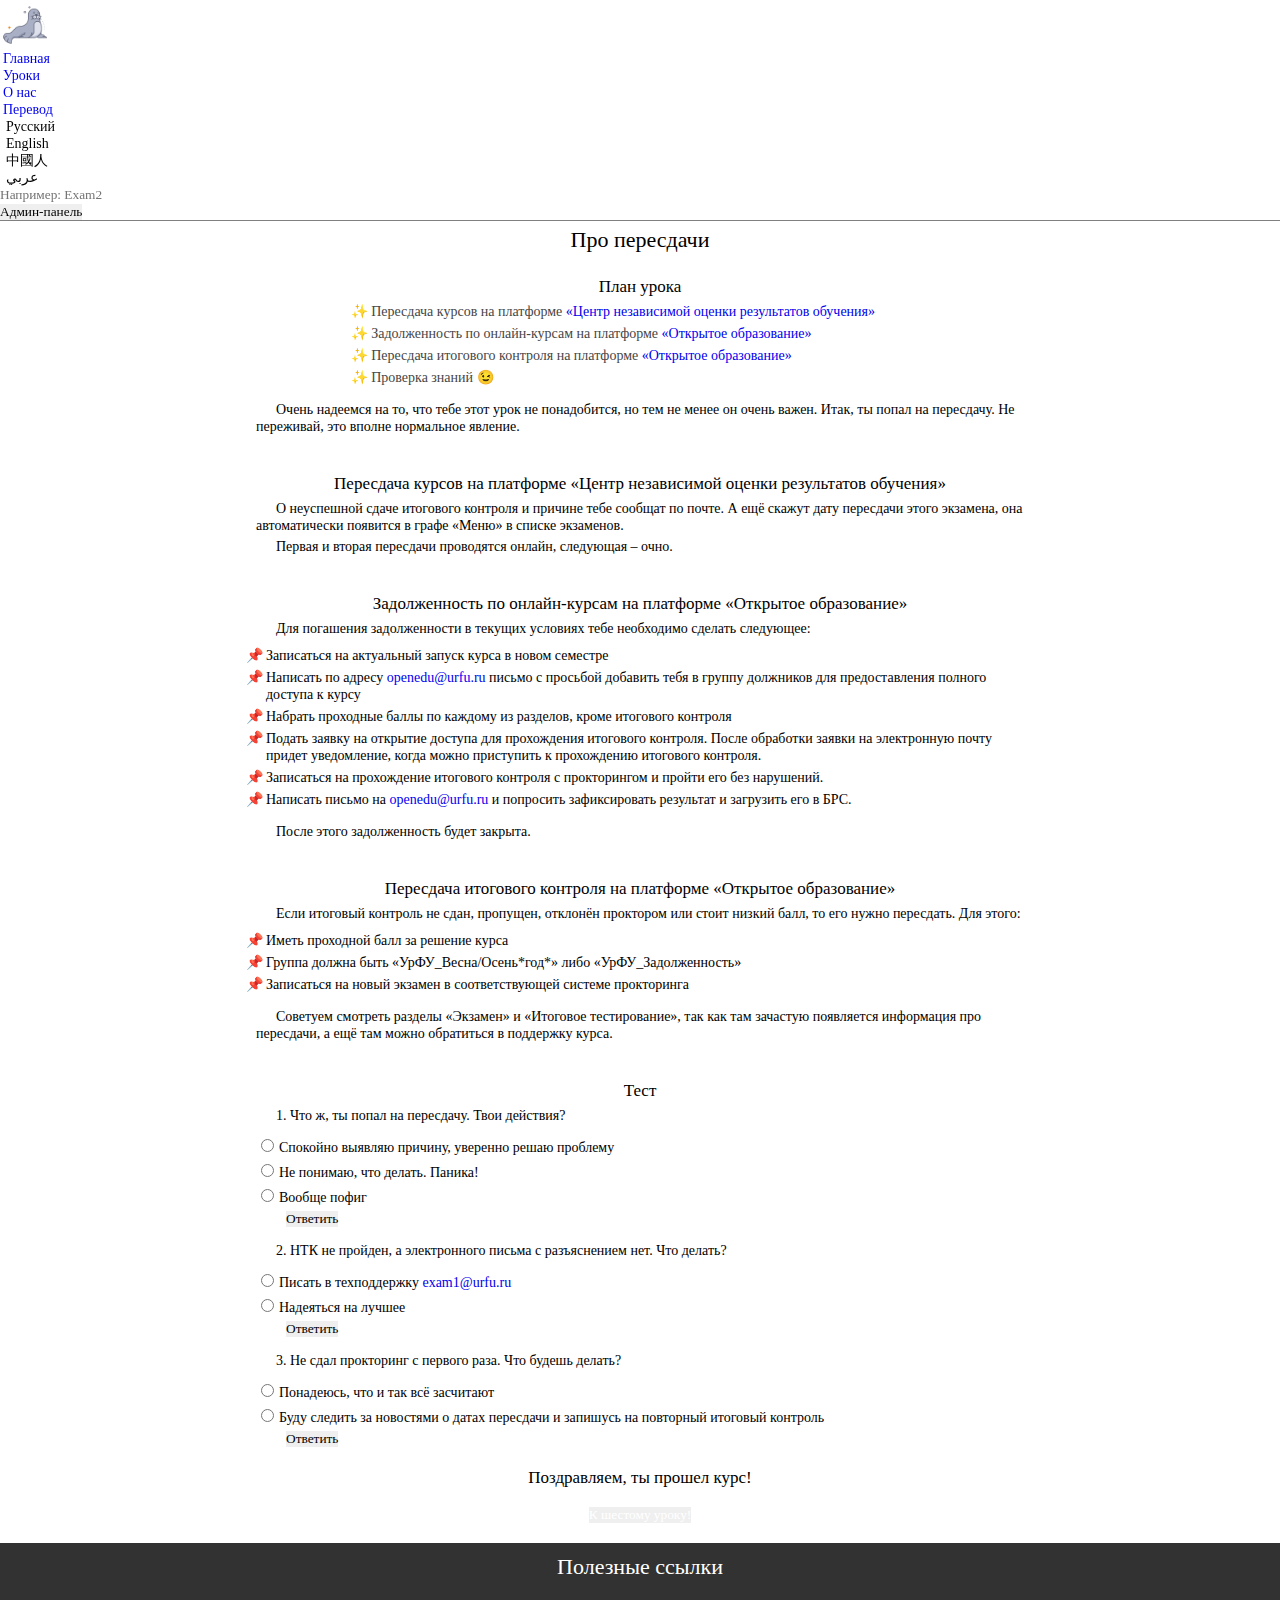
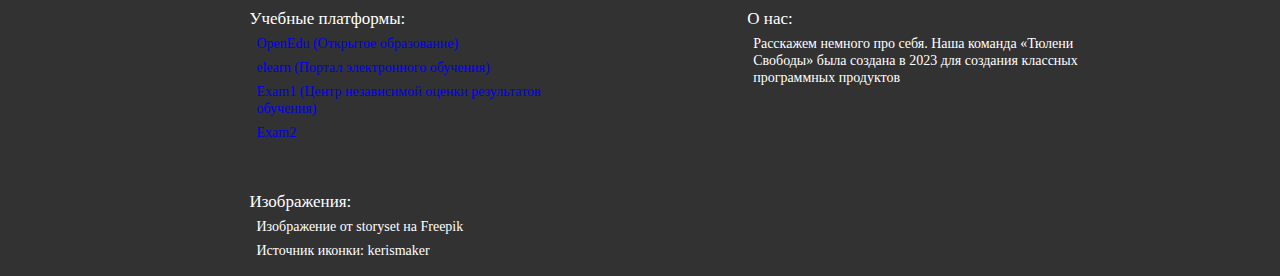
<file: Main/lesson7.html>
<!DOCTYPE html>
<html lang="ru">
    <head>
        <title>Руководство по онлайн-курсам</title>
        <meta http-equiv="Content-type" content="text/html;charset=UTF-8"/>
        <link href="https://cdn.jsdelivr.net/npm/bootstrap@5.3.1/dist/css/bootstrap.min.css" rel="stylesheet" integrity="sha384-4bw+/aepP/YC94hEpVNVgiZdgIC5+VKNBQNGCHeKRQN+PtmoHDEXuppvnDJzQIu9" crossorigin="anonymous">
        <meta name="viewport" content="width=device-width, initial-scale=1.0">
        <link rel="stylesheet" href="css/index.css">
    </head>
    <body>
        <div class="wrapper">
            <header>
                <nav class="navbar navbar-expand-md bg-body-tertiary">
                    <div class="container-fluid">
                      <span  id="link_our_name">
                      <a class="navbar-brand" href="#">
                        <img src="img/seal_12890965.png" alt="&nbspТюлени Свободы" width="50" height="50">
                      </a>
                    </span>
                      <button class="navbar-toggler" type="button" data-bs-toggle="collapse" data-bs-target="#navbarSupportedContent" aria-controls="navbarSupportedContent" aria-expanded="false" aria-label="Toggle navigation">
                        <span class="navbar-toggler-icon"></span>
                      </button>
                      <div class="collapse navbar-collapse" id="navbarSupportedContent">
                        <ul class="navbar-nav me-auto mb-2 mb-lg-0">
                          <li class="nav-item" id="link_name">
                            <a class="nav-link active" aria-current="page" href="#">Главная</a>
                          </li>
                          <li class="nav-item" id="link_lessons">
                            <a class="nav-link" href="#">Уроки</a>
                          </li>
                          <li class="nav-item" id="link_about_us">
                            <a class="nav-link" href="#">О нас</a>
                          </li>
                          <li class="nav-item dropdown">
                            <a class="nav-link dropdown-toggle" href="#" role="button" data-bs-toggle="dropdown" aria-expanded="false">
                              <span id="button_translate">Перевод</span>
                            </a>
                            <span id="dropdown-menu">
                            <ul class="dropdown-menu"></span>
                                <li><a type="button"  class="dropdown-item" onclick="updateQueryParameter('lang','ru'); Translate(); location.reload();" >Русский</a>
                                <li><a type="button" class="dropdown-item" onclick="updateQueryParameter('lang','en'); Translate(); location.reload();" >English</a>
                                <li><a type="button" class="dropdown-item" onclick="updateQueryParameter('lang','ch'); Translate(); location.reload();" >中國人</a>
                                <li><a type="button" class="dropdown-item" onclick="updateQueryParameter('lang','ar'); Translate(); location.reload();"> عربي</a>
                            </ul>
                          </li>
                        </ul>
                        <form class="d-flex"  id="searchForm">
                          <label for="searchInput"></label>
                          <input class="form-control me-2" type="search" placeholder="Например: Exam2" id="searchInput" name="searchInput">
                          <button class ="btn btn-outline-success" type="submit">Найти</button>
                          <ul id="searchResultsDropdown" class="search-results-dropdown"></ul>
                      </form>
                      <form action="login.php"  id="linkAdmin"><button class="btn btn-outline-success" type="submit" >Админ-панель</button></form>
                      <script src="js/search.js"></script>
                      </div>
                    </div>
                </nav>
            </header>
            <main>
                <div class="lesson_page_container">
                  <h1 class="lesson_page_h1" id="h1_0">Про пересдачи</h1>
                  <h2 class="lesson_page_h2" id="h2_0">План урока</h2>
                  <ul class="page_lesson_content" id="contents">
                    <li> <a class="page_lesson_contents" href="#h2_1" onclick="reloadPageForContents();">Пересдача курсов на платформе «Центр независимой оценки результатов обучения» </a></li>
                    <li><a class="page_lesson_contents" href="#h2_2" onclick="reloadPageForContents();">Задолженность по онлайн-курсам на платформе «Открытое образование»</a></li>
                    <li><a class="page_lesson_contents" href="#h2_3" onclick="reloadPageForContents();">Пересдача итогового контроля на платформе «Открытое образование»</a></li>
                    <li><a class="page_lesson_contents" href="#test" onclick="reloadPageForContents();">Проверка знаний 😉</a></li>
                  </ul>
                  <br>
                  <p id="h2_0__p_0">Очень надеемся на то, что тебе этот урок не понадобится, но тем не менее он очень важен. Итак, ты попал на пересдачу. Не переживай, это вполне нормальное явление.</p>
                  <h2 id="h2_1" class="lesson_page_h2">Пересдача курсов на платформе «Центр независимой оценки результатов обучения»</h2>
                  <p id="h2_1__p_0">О неуспешной сдаче итогового контроля и причине тебе сообщат по почте. А ещё скажут дату пересдачи этого экзамена, она автоматически появится в графе «Меню» в списке экзаменов.</p>
                  <p id="h2_1__p_1">Первая и вторая пересдачи проводятся онлайн, следующая – очно.</p>
                  <h2 id="h2_2" class="lesson_page_h2">Задолженность по онлайн-курсам на платформе «Открытое образование»</h2>
                  <p id="h2_2__p_0">Для погашения задолженности в текущих условиях тебе необходимо сделать следующее:</p>
                  <ul id="h2_2__ul_0" class="page_lesson_ul">
                    <li>Записаться на актуальный запуск курса в новом семестре</li>
                    <li>Написать по адресу openedu@urfu.ru письмо с просьбой добавить тебя в группу должников для предоставления полного доступа к курсу</li>
                    <li>Набрать проходные баллы по каждому из разделов, кроме итогового контроля</li>
                    <li>Подать заявку на открытие доступа для прохождения итогового контроля. После обработки заявки на электронную почту придет уведомление, когда можно приступить к прохождению итогового контроля.</li>
                    <li>Записаться на прохождение итогового контроля с прокторингом и пройти его без нарушений.</li>
                    <li>Написать письмо на openedu@urfu.ru и попросить зафиксировать результат и загрузить его в БРС.</li>
                    </ul>
                    <p id="h2_2__p_1" >После этого задолженность будет закрыта.</p>
                    <h2 id="h2_3" class="lesson_page_h2">Пересдача итогового контроля на платформе «Открытое образование»</h2>
                    <p id="h2_3__p_0">Если итоговый контроль не сдан, пропущен, отклонён проктором или стоит низкий балл, то его нужно пересдать. Для этого:</p>
                    <ul id="h2_3__ul_0" class="page_lesson_ul">
                      <li>Иметь проходной балл за решение курса</li>
                      <li>Группа должна быть «УрФУ_Весна/Осень*год*» либо «УрФУ_Задолженность»</li>
                      <li>Записаться на новый экзамен в соответствующей системе прокторинга</li>
                    </ul>
                    <p id="h2_3__p_1">Советуем смотреть разделы «Экзамен» и «Итоговое тестирование», так как там зачастую появляется информация про пересдачи, а ещё там можно обратиться в поддержку курса.</p>
                  <h2 id="test" class="lesson_page_h2">Тест</h2>
                  <div class="lesson_tests" id="lesson_tests">
                    <div class="quiz_lesson" id="quiz">
                      <div class="quiz-header" id="header">
                          <p></p>
                      </div>
                      <ul class="quiz-list" id="list"> 
                        <li>
                          <label>
                            <input type="radio" class="answer" name="answer">
                            <span></span>
                          </label>
                        </li>
                        <li>
                          <label>
                            <input type="radio" class="answer" name="answer">
                            <span></span>
                          </label>
                        </li>
                      </ul>
                      <div class="bu"><button class="btn btn-success" id="submit">Ответить</button></div>
                    </div>
                    
                  </div>
                  <div class="result_of_tests" id="result_of_tests"></div>
                  <br>
                  <h2 id="after_test">Отлично! Теперь пора приступать к следующему этапу!</h2>
                  <div class="link_to_other_lessons">
                    <div id="to_lesson_6">
                      <button type="button" class="btn btn-success"> <a class="white_link" href="'+lesson_3+'?lang=ru&">К третьему уроку!</a></button>
                    </div>
                  </div>
                </div>
            </main>
            <footer id="footer">
              <h1 class="h1_footer" id="h1_footer">Полезные ссылки</h1>
              <div class="footer_container">
                <div class="footer_links1">
                  <h2 class="h2_footer" id="h2_footer">Учебные платформы:</h2>
              <ul class="ul_footer">
                  <li id="link_openedu"><a href="#" class="white_link">"Открытое образование"</a></li>
                  <li id="link_elearn"><a href="#" class="white_link">"Портал электронного обучения"</a></li>
                  <li id="link_exam1"><a href="#" class="white_link">"Центр независимой оценки результатов обучения"</a></li>
                  <li id="link_exam2"><a href="#" class="white_link">"Exam2"</a></li>
              </ul>
              <h2 class="h2_footer" id="footer_images">Изображения:</h2>
              <ul class="ul_footer">
                  <li><a class="white_link" href="https://ru.freepik.com/free-vector/desktop-computer-vconcept-illustration_32318401.htm">Изображение от storyset</a> на Freepik</li>
                  <li><a class="white_link" href="https://ru.freepik.com/icon/seal_12890965#fromView=search&page=2&position=33&uuid=9ea3ba18-376e-49e7-aee3-43f12ff6f162">Источник иконки: kerismaker</a></li>
                </div>
                <div class="footer_links2">
                  <h2 class="h2_footer" id="footer_about_us">О нас</h2>
                  <p class="footer_p" id="footer_about_us_p1">Расскажем немного про себя. Наша команда «Тюлени Свободы» была создана в 2023 для создания классных программных продуктов</p>
                  <p class="footer_p footer_p_last" id="footer_about_us_p2"></p>
                <ul class="ul_footer" id="footer_about_us_ul" >
                  <li></li>
                </ul>
                </div>
                </div>
            </div>
          </footer>
        </div>
        <script src="js/translations7.js"></script>
        <script src="js/main.js"></script>
        <script src="https://cdn.jsdelivr.net/npm/bootstrap@5.3.1/dist/js/bootstrap.bundle.min.js" integrity="sha384-HwwvtgBNo3bZJJLYd8oVXjrBZt8cqVSpeBNS5n7C8IVInixGAoxmnlMuBnhbgrkm" crossorigin="anonymous"></script>
    </body>
</html>
</file>
<file: Main/css/index.css>
@charset "UTF-8";
* {
  padding: 0;
  margin: 0;
  border: 0;
}

*, *:before, *:after {
  box-sizing: border-box;
}

a:focus, a:active {
  outline: none;
}

:focus, :active {
  outline: none;
}

html, body {
  height: 100%;
  width: 100%;
  font-size: 100%;
  line-height: 1;
  font-size: 14px;
  -ms-text-size-adjust: 100%;
  -moz-text-size-adjust: 100%;
  -webkit-text-size-adjust: 100%;
}

nav, footer, header, aside {
  display: block;
}

input, button, textarea {
  font-family: inherit;
}

input::-ms-clear {
  display: none;
}

button {
  cursor: pointer;
}

button::-moz-focus-inner {
  padding: 0;
  border: 0;
}

a, a:visited {
  text-decoration: none;
}

a:hover {
  text-decoration: none;
}

ul li {
  list-style: none;
}

h1, h2, h3, h4, h5, h6 {
  font-size: inherit;
  font-weight: inherit;
}

img {
  vertical-align: top;
}

.inline-block {
  display: inline-block;
}

body {
  height: 100%;
  line-height: 17px;
}

header {
  position: sticky;
  top: 0;
  z-index: 3;
  border-bottom: 1px solid gray;
}

.wrapper {
  min-height: 100%;
  display: flex;
  flex-direction: column;
}

main {
  flex: 1 1 auto;
}

.navbar-nav li {
  padding: 0 3px;
}

.wrapper__2 {
  margin: 0;
}

.container_2 {
  background-color: rgb(249, 249, 249);
}

.container_1 {
  max-width: 50%;
  margin: 0 25%;
}

.greeting {
  display: flex;
  align-items: center;
  justify-content: space-between;
}

.greeting_image {
  max-width: 30%;
}

.greeting_text {
  max-width: 60%;
  text-align: justify;
}

.image {
  width: 100%;
}

h1 {
  font-size: 22px;
  font-weight: 500;
}

h3 {
  text-align: center;
  padding-top: 10px;
  font-size: 17px;
}

.main_page__h1_lessons {
  text-align: center;
  margin: 0;
}

.button_greet {
  margin: 0 0 0 20px;
}

.card-title {
  font-weight: 500;
}
.result_of_tests{
  text-align: center;
}
.card-body {
  min-height: 100%;
  display: flex;
  flex-direction: column;
}

.card-text {
  flex: 1 1 auto;
}

.row {
  margin-top: 10px;
  justify-content: space-around;
}

.card {
  margin: 15px 7px 0px 7px;
  min-width: 100px;
  max-width: 200px;
}

footer {
  min-height: 200px;
  background-color: rgb(50, 50, 50);
}

.h1_footer {
  padding: 15px 0 0 0;
  color: white;
  text-align: center;
  font-size: 22px;
  font-weight: 500;
}

.h2_footer {
  text-align: left;
  padding: 10px 0 0 5%;
  color: white;
  font-size: 17px;
  font-weight: 500;
}

li {
  padding: 0 0 5px 0;
}

.ul_footer {
  padding: 0px 5px 10px 7%;
  color: white;
  font-size: 14px;
  font-weight: 300;
}

.ul_footer li {
  padding: 0 0 7px 0;
}

.white_link {
  color: white;
}

.white_link:hover {
  color: white;
}

.white_link:active {
  color: white;
}

.white_link:visited {
  color: white;
}

.footer_p {
  color: white;
  font-weight: 300;
  text-indent: 0;
  padding: 0 0 0 25px;
}

.footer_p_last {
  padding: 0 0 7px 0;
}

.footer_container {
  display: flex;
  justify-content: space-around;
  flex-wrap: wrap;
}

.footer_links1 {
  min-width: 200px;
  max-width: 30%;
  margin: 0 0% 0 20%;
}

.footer_links2 {
  min-width: 200px;
  max-width: 30%;
  margin: 0 10% 0 5%;
}

.lesson_page_container {
  max-width: 50%;
  margin: 0 25%;
}

.lesson_page_h1 {
  text-align: center;
  padding: 10px 0 0 0;
  margin-bottom: -10px;
}

h2 {
  margin-top: 25px;
  margin-bottom: 8px;
  font-size: 17px;
  font-weight: 500;
  text-align: center;
}

.lesson_page_h2 {
  padding: 15px 0 0 0;
}
.page_lesson_content {
  padding-bottom: 0px;
  margin: 0 0 -10px 15%;
}
.page_lesson_contents {
  color: rgb(70, 70, 70);
}

.page_lesson_contents:hover {
  color: rgb(70, 70, 70);
  font-weight: 500;
}

.page_lesson_contents:active {
  color: rgb(70, 70, 70);
}

.page_lesson_contents:visited {
  color: rgb(70, 70, 70);
}

.page_lesson_content li {
  list-style: "✨ ";
}


p {
  padding: 0;
  text-indent: 20px;
  margin: 3px 0 4px 0;
}

.card-text {
  text-indent: 0;
  margin: 0 0 15px 0;
  padding: 0;
}

.img_lesson {
  max-width: 100%;
}
#after_test{
  margin-top: -10px;
}
.link_to_other_lessons {
  margin: 20px 0px 20px 0px;
  display: flex;
  justify-content:space-around;
}
.link_to_other_lessons div+div {
  margin-left: 30%; 
}
.quiz-header {
  font-weight: 500;
  font-size: 14px;
  padding: 0px 0 7px 0;
}

.quiz-list li {
  padding: 4px 3px 4px 5px;
}

.answered_true {
  list-style: "👍 ";
}

.answered_false {
  list-style: "🙅‍♂ ";
}

.quiz-list li span {
  padding: 0px 0px 0px 5px;
}

.bu {
  margin-left: 30px;
}

.quiz_lesson {
  margin-bottom: 15px;
}

.page_lesson_ul {
  margin: 10px 0 10px 10px;
}

.page_lesson_ul li {
  list-style: "📌 ";
}

.img_lesson {
  max-width: 100%;
  margin: 10px auto 10px auto;
}
.img_lesson img {
  width: 100%;
  display: block;
  margin-left: auto;
  margin-right: auto;
  padding-top: 0px;
}
@media (min-width: 600px) {
  .img_lesson img {
    width: 100%;
  }
}
@media (min-width: 900px) {
  .img_lesson img {
    width: 90%;
  }
}
@media (min-width: 1000px) {
  .img_lesson img {
    width: 70%;
  }
}

.img_lesson_sm {
  max-width: 100%;
  margin: 5px auto 10px auto;
}
.img_lesson_sm img {
  width: 70%;
  display: block;
  margin-left: auto;
  margin-right: auto;
  padding-top: 0px;
}
@media (min-width: 600px) {
  .img_lesson_sm img {
    width: 60%;
  }
}
@media (min-width: 900px) {
  .img_lesson_sm img {
    width: 50%;
  }
}
@media (min-width: 1000px) {
  .img_lesson_sm img {
    width: 40%;
  }
}

@media (max-width: 12450px) {
  .container_1 {
    max-width: 50%;
    margin: 0 25%;
  }
}
@media (max-width: 1350px) {
  .container_1 {
    max-width: 75%;
    margin: 0 10%;
  }
  .lesson_page_container {
    max-width: 60%;
    margin: 0 20%;
  }
  .footer_links1 {
    margin: 0 0% 0 15%;
  }
}
@media (max-width: 991px) {
  .container_1 {
    max-width: 100%;
    margin: 0 5%;
  }
  .footer_links1 {
    margin: 0 0% 0 10%;
  }
  .page_lesson_content {
    margin: 0 0 0 8%;
  }
}
@media (max-width: 768px) {
  #linkAdmin{
    display: none;
  }
}
@media (max-width: 750px) {
  .container_1 {
    max-width: 100%;
    margin: 0 3%;
  }
  .greeting {
    flex-direction: column;
    align-items: center;
  }
  .greeting_text {
    max-width: 80%;
  }
  .card {
    justify-content: center;
  }
  .lesson_page_container {
    max-width: 70%;
    margin: 0 15%;
  }
  .footer_links1 {
    margin: 0 0% 0 5%;
  }
  .link_to_other_lessons div+div {
    margin-left: 20%; 
  }
}
@media (max-width: 635px) {
  .container_1 {
    max-width: 100%;
    margin: 0 3%;
  }
  .greeting_text {
    max-width: 100%;
  }
  .h1_lesson {
    text-align: center;
    padding: 7px 0 0 0;
  }
  .footer_links1 {
    margin: 0 0% 0 5%;
  }
  .page_lesson_content {
    margin: 0 0 0 3%;
  }
}
@media (max-width: 575px) {
  .container_1 {
    max-width: 100%;
    margin: 0 3%;
  }
  .lesson_page_container {
    max-width: 100%;
    margin: 0 3%;
  }
  .footer_container {
    justify-content: start;
  }
  .footer_links1 {
    min-width: 0px;
    max-width: 100%;
  }
  .footer_links2 {
    min-width: 0px;
    max-width: 80%;
  }
  .page_lesson_content {
    margin: 0 0 0 5%;
  }
}
@media (max-width: 446px) {
  .card {
    margin: 15px 2px;
    max-width: 170px;
  }
  .page_lesson_content {
    margin: 0 0 0 3%;
  }
  
  .link_to_other_lessons div+div {
    margin-left: 0px; 
  }
}
@media (max-width: 380px) {
  .card {
    margin: 15px 1px;
    max-width: 40%;
  }
  .link_to_other_lessons {
    margin: 20px 0px 20px 0px;
    flex-wrap: wrap;
  }
  .footer_links1 {
    margin: 0 0% 0 2%;
  }
  .page_lesson_content {
    margin: 0 0 0 0%;
  }
}
@media (max-width: 330px) {
  .card {
    margin: 15px 2px;
    max-width: 140px;
  }
  .link_to_other_lessons {
    margin: 10px 20%;
    justify-content: space-between;
    align-items: center;
    flex-wrap: wrap;
  }
  .link_to_other_lessons div {
    min-width: 120px;
    margin: 3px 0;
    padding: 0 2px;
  }
}
#button_translate {
  animation-name: ani;
  animation-duration: 12s;
  animation-delay: 0s;
  animation-iteration-count: 1;
  animation-timing-function: linear;
}

@keyframes ani {
  0% {
    opacity: 100%;
  }
  12.5% {
    opacity: 5%;
  }
  25% {
    opacity: 100%;
  }
  37.5% {
    opacity: 5%;
  }
  50% {
    opacity: 100%;
  }
  62.5% {
    opacity: 5%;
  }
  75% {
    opacity: 100%;
  }
  87.5% {
    opacity: 5%;
  }
  100% {
    opacity: 100%;
  }
}
@media (max-width: 768px) {
  @keyframes ani {
    0% {
      opacity: 100%;
    }
    100% {
      opacity: 100%;
    }
  }
}
</file>
